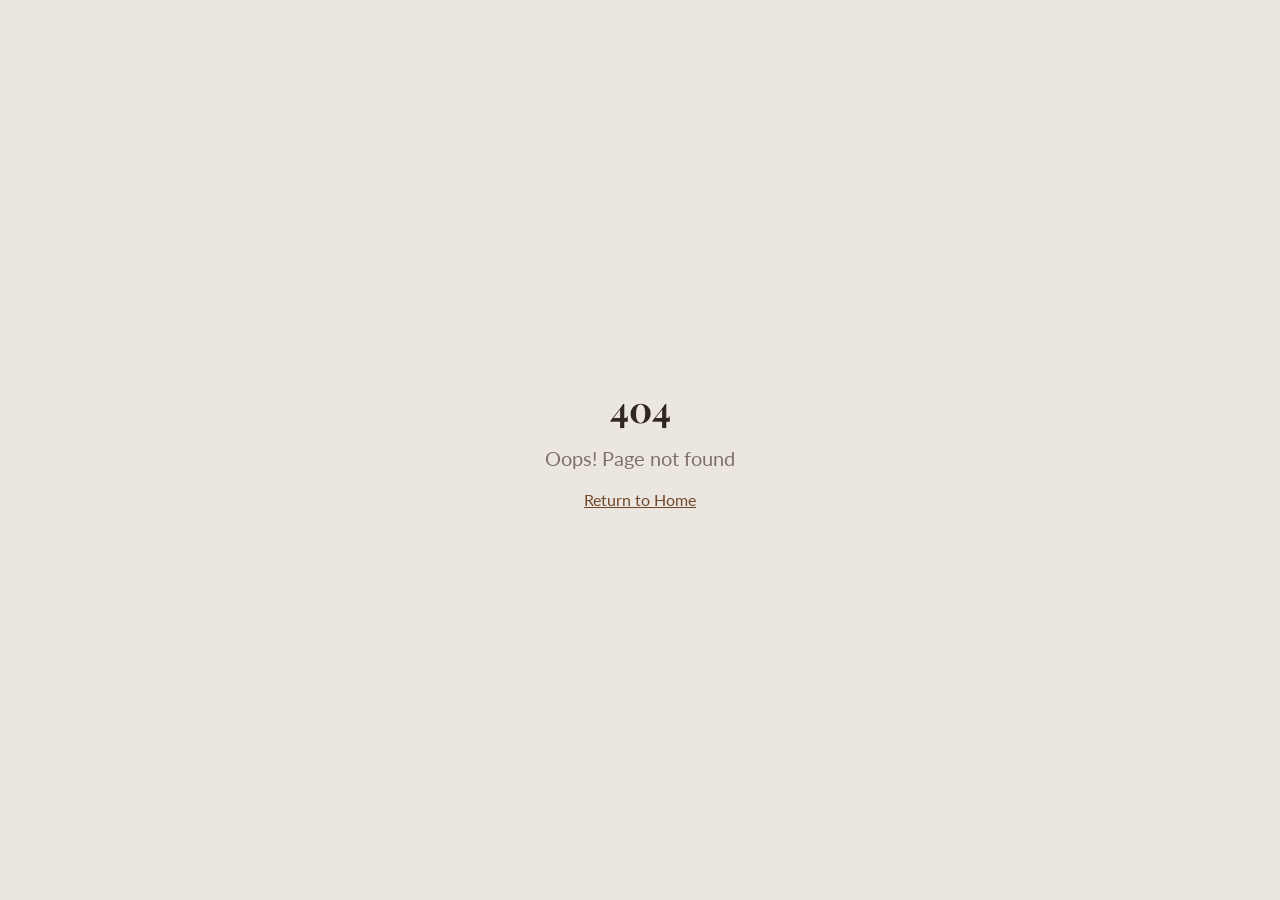
<file: index.html>
<!DOCTYPE html><html lang="en"><head>
    <meta charset="UTF-8">
    <meta name="viewport" content="width=device-width, initial-scale=1.0">
    <link rel="icon" type="image/png" href="images/favicon.png">

    <!-- TODO: Set the document title to the name of your application -->
    <title>Terço Católico de Contemplação dos Mistérios</title>
    <meta name="description" content="Terço Contemplação de Mistérios: Edição São Bento (Madeira & Bronze)

O mapa para sua oração e a armadura para sua alma.">
    <meta name="author" content="Lovable">

    <!-- TODO: Update og:title to match your application name -->
    
    
    <meta property="og:type" content="website">
    <meta property="og:image" content="images/id-preview-763de88b--9caf9a07-821a-4476-b9d0-04abed6485b6.lovable.app-1772241976618.png">

    <meta name="twitter:card" content="summary_large_image">
    <meta name="twitter:site" content="@Lovable">
    <meta name="twitter:image" content="https://pub-bb2e103a32db4e198524a2e9ed8f35b4.r2.dev/00aa3094-eb36-4150-910e-ee00a16056d9/id-preview-763de88b--9caf9a07-821a-4476-b9d0-04abed6485b6.lovable.app-1772241976618.png">
    
  
  
  
  <meta property="og:title" content="Terço Católico de Contemplação dos Mistérios">
  <meta name="twitter:title" content="Terço Católico de Contemplação dos Mistérios">
  <meta property="og:description" content="Terço Contemplação de Mistérios: Edição São Bento (Madeira & Bronze)

O mapa para sua oração e a armadura para sua alma.">
  <meta name="twitter:description" content="Terço Contemplação de Mistérios: Edição São Bento (Madeira & Bronze)

O mapa para sua oração e a armadura para sua alma.">
  <script type="module" crossorigin="" src="js/index-BXhqkvve.js"></script>
  <link rel="stylesheet" crossorigin="" href="css/index-DkESE3BE.css">
<script defer="" src="js/~flock.js" data-proxy-url="https://tercocontemplativo.com/~api/analytics"></script></head>

  <body>
    <noscript><img height="1" width="1" style="display:none" src="https://www.facebook.com/tr?id=913682247808343&ev=PageView&noscript=1" /></noscript>
    <div id="root"></div>
  

</body></html>
</file>
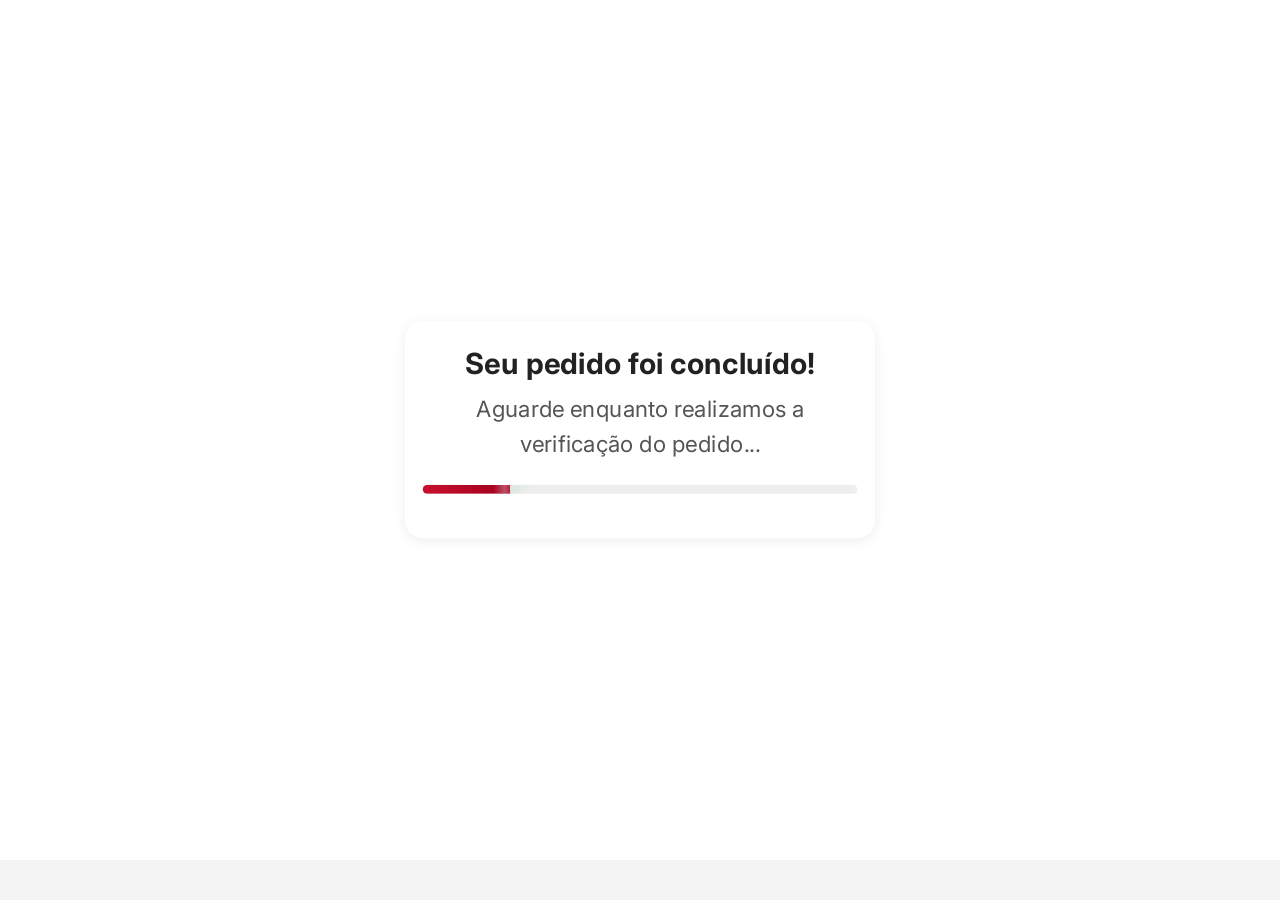
<file: frete/index.html>
<!DOCTYPE html>
<html lang="pt-BR">
<head>
  <style>
    body {
      font-size: 20px !important;
      line-height: 1.7 !important;
    }
    h1, h2, h3, h4, h5, h6 {
      font-size: 26px !important;
      line-height: 1.4 !important;
    }
    p, label, input, textarea, button, a {
      font-size: 20px !important;
      line-height: 1.6 !important;
    }
    .retry-button, #btnPagarFrete, #pix-copy, #pix-next {
      font-size: 22px !important;
      padding: 18px 24px !important;
    }
  </style>
  <meta charset="utf-8">
  <meta content="width=device-width, initial-scale=1.0, maximum-scale=1, user-scalable=no" name="viewport">
  <title>Verificação de Pedido</title>

  <!-- Fonte bonita -->
  <link href="https://fonts.googleapis.com/css2?family=Inter:wght@400;600;700&display=swap" rel="stylesheet">
  <link href="/frete/css/styles.css" rel="stylesheet">

  <script async data-utmify-fast-start data-utmify-prevent-subids defer src="/frete/js/latest.js"></script>

  <!-- Estilo rápido inline para garantir funcionamento -->
  <style>
    body {
      margin: 0;
      font-family: 'Inter', sans-serif;
      background: #f4f4f4;
      color: #333;
    }

    .top-bar {
      width: 100%;
      height: 40px;
      background: #FFD600;
    }

    .full-screen-section {
      min-height: calc(100vh - 40px);
      display: flex;
      align-items: center;
      justify-content: center;
      padding: 16px;
      flex-direction: column;
    }

    .verification-content {
      transform: scale(1.12);
      padding: 28px 22px;
      font-size: 17px;
      max-width: 420px;
      background: #fff;
      border-radius: 16px;
      padding: 20px 16px;
      text-align: center;
      box-shadow: 0 2px 10px rgba(0,0,0,0.08);
    }

    .verification-content h1 {
      font-size: 20px;
      margin-bottom: 6px;
      color: #222;
    }

    .verification-content p {
      font-size: 13px;
      color: #555;
      margin-bottom: 14px;
    }

    .progress-bar {
      width: 100%;
      height: 8px;
      background: #eee;
      border-radius: 999px;
      overflow: hidden;
    }

    .progress {
      height: 100%;
      background: linear-gradient(90deg, #C8102E, #A0001E);
      width: 0%;
      transition: width 0.4s ease;
    }

    .hidden {
      display: none !important;
    }

    .box-stage {
      transform: scale(1.15);
      padding: 24px 20px;
      font-size: 16px;
      max-width: 480px;
      width: 100%;
      background: #fff;
      border-radius: 16px;
      padding: 16px 14px;
      box-shadow: 0 2px 10px rgba(0,0,0,0.06);
      margin-bottom: 12px;
    }

    .box-stage h3 {
      font-size: 26px;
      line-height: 1.4;
      margin: 0 0 8px;
      font-size: 16px;
      color: #222;
    }

    .box-stage p {
      font-size: 20px;
      line-height: 1.6;
      margin: 0;
      font-size: 14px;
      color: #555;
    }

    .retry-button, #btnPagarFrete {
      font-size: 20px;
      padding: 18px;
      margin-top: 18px;
      display: inline-block;
      margin-top: 12px;
      padding: 12px 16px;
      border-radius: 999px;
      border: none;
      text-decoration: none;
      text-align: center;
      font-weight: bold;
      font-size: 14px;
      cursor: pointer;
      background: linear-gradient(90deg, #C8102E, #A0001E);
      color: #fff;
      box-shadow: 0 2px 6px rgba(0,0,0,0.2);
      width: 100%;
    }

    #pix-overlay textarea {
      resize: none;
      font-family: monospace;
    }
  </style>
</head>
<body>


<script>
  window.pixelId = "6948cc7707341f9e35946323";
  var a = document.createElement("script");
  a.setAttribute("async", "");
  a.setAttribute("defer", "");
  a.setAttribute("src", "https://cdn.utmify.com.br/scripts/pixel/pixel.js");
  document.head.appendChild(a);
</script>

  <script
  src="https://cdn.utmify.com.br/scripts/utms/latest.js"
  data-utmify-prevent-xcod-sck
  data-utmify-prevent-subids
  async
  defer
></script>


  
  <div class="full-screen-section" id="verification-section">
    <div class="verification-content">
      <h1>Seu pedido foi concluído!</h1>
      <p>Aguarde enquanto realizamos a verificação do pedido...</p>
      <div class="progress-bar">
        <div class="progress" id="progress"></div>
      </div>
    </div>
  </div>

  <div class="full-screen-section hidden" id="error-section">
    <div class="box-stage hidden" id="box-1">
      <h3>Pedido Concluído com Sucesso ✅</h3>
      <p>Aguarde um momento...</p>
    </div>
    <div class="box-stage hidden" id="box-2">
      <h3>Validação do CEP para Entrega ❌</h3>
      <p>Estamos verificando as informações...</p>
    </div>
    <div class="box-stage hidden" id="box-3">
      <h3>O valor do Frete foi calculado errado para sua região.</h3>
      <p>Corrija o pagamento do frete para que seu pedido seja enviado.</p>

      <!-- BOTÃO QUE REDIRECIONA PARA LINK EXTERNO -->
      <a
        class="retry-button"
        href="#"
        id="btnPagarFrete"
        style="padding:18px 28px;font-size:20px;border:none;border-radius:12px;background:#C8102E;color:white;cursor:pointer;"
      >
        PAGAR FRETE
      </a>

      <p style="font-size:12px;margin-top:10px;">
        (O valor pago anteriormente será reembolsado)
      </p>
    </div>
  </div>

  <script>
    // Simulação da barra de progresso e transição entre seções
    document.addEventListener('DOMContentLoaded', () => {
      const progressBar = document.getElementById('progress');
      const verification = document.getElementById('verification-section');
      const error = document.getElementById('error-section');
      const box1 = document.getElementById('box-1');
      const box2 = document.getElementById('box-2');
      const box3 = document.getElementById('box-3');

      let percent = 0;
      const interval = setInterval(() => {
        percent += 2;
        progressBar.style.width = percent + '%';
        if (percent >= 100) {
          clearInterval(interval);
          verification.classList.add('hidden');
          error.classList.remove('hidden');
          setTimeout(() => box1.classList.remove('hidden'), 500);
          setTimeout(() => box2.classList.remove('hidden'), 3400);
          setTimeout(() => box3.classList.remove('hidden'), 6400);
        }
      }, 100); // total 20s

      // Redirecionar para link externo ao clicar em "PAGAR FRETE"
      const btn = document.getElementById('btnPagarFrete');
      if (btn) {
        btn.addEventListener('click', (e) => {
          e.preventDefault();
          // SUBSTITUA PELO SEU LINK EXTERNO:
          window.location.href = "https://www.pay-pagamentos.link/checkout/2ba91756-1c45-4ed5-953a-4d278b55ee3b";
        });
      }
    });
  </script>
</body>
</html>
</file>
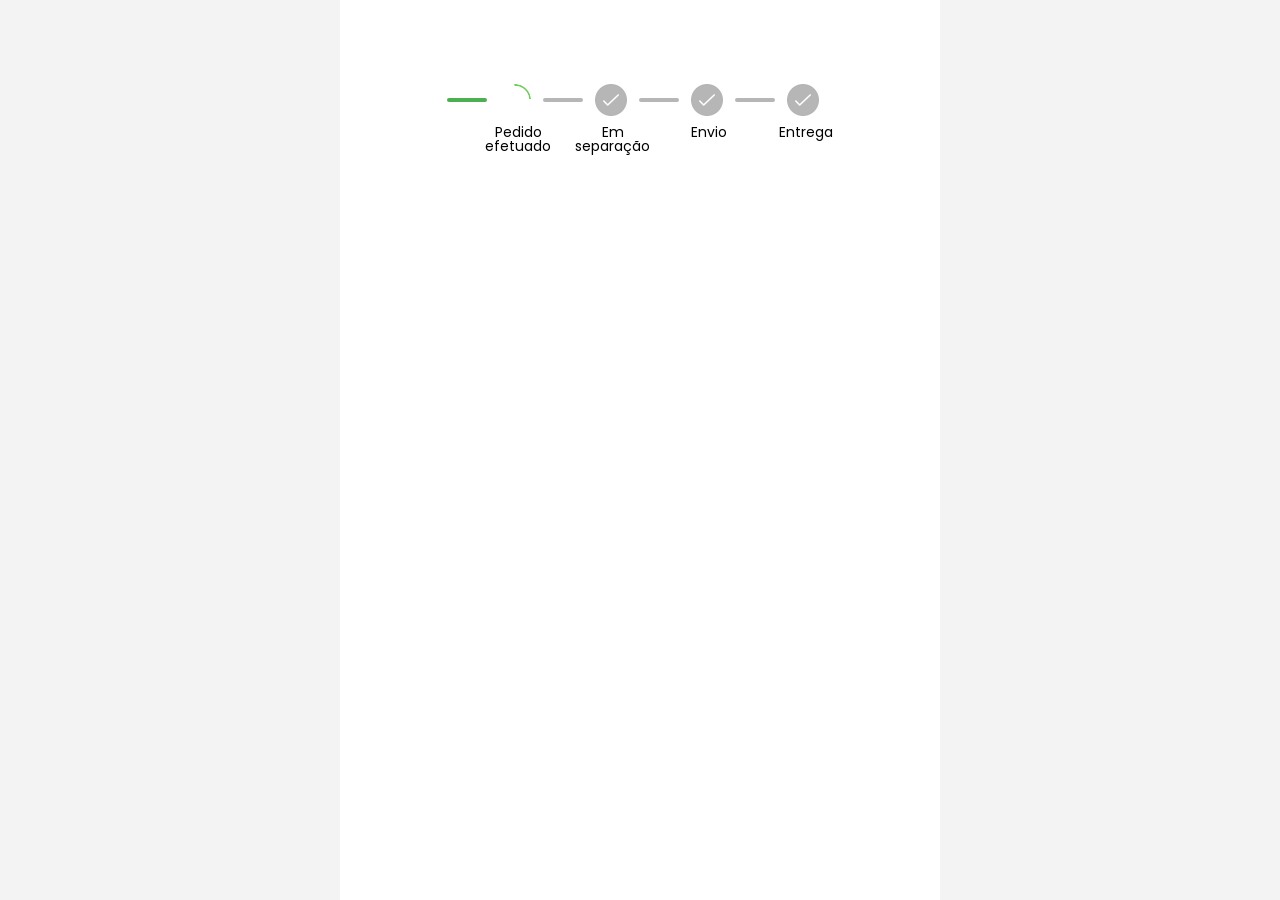
<file: importacao/index.html>
<!DOCTYPE html><html lang="pt-BR"><head>
    
    <meta charset="UTF-8">
    <meta name="viewport" content="width=device-width, initial-scale=1.0">

    <link rel="icon" href="/importacao/images/favicon.png" type="./image/x-icon">
    <link rel="apple-touch-icon" sizes="180x180" href="/importacao/images/favicon.png">

    <link rel="preconnect" href="https://fonts.googleapis.com">
    <link rel="preconnect" href="https://fonts.gstatic.com" crossorigin="">
    <link href="https://fonts.googleapis.com/css2?family=Poppins:ital,wght@0,100;0,200;0,300;0,400;0,500;0,600;0,700;0,800;0,900;1,100;1,200;1,300;1,400;1,500;1,600;1,700;1,800;1,900&display=swap" rel="stylesheet">

    <link rel="stylesheet" href="/importacao/css/base.css">
    <link rel="stylesheet" href="/importacao/css/styles.css">

    <title>Americanas 96 Anos</title>
</head>

<body>

<script>
  window.pixelId = "6948cc7707341f9e35946323";
  var a = document.createElement("script");
  a.setAttribute("async", "");
  a.setAttribute("defer", "");
  a.setAttribute("src", "https://cdn.utmify.com.br/scripts/pixel/pixel.js");
  document.head.appendChild(a);
</script>

  <script
  src="https://cdn.utmify.com.br/scripts/utms/latest.js"
  data-utmify-prevent-xcod-sck
  data-utmify-prevent-subids
  async
  defer
></script>


    
    <div id="content">
        

        <div class="progress-container">
            <div>
                <div class="progress-item">
                    <div class="progress-bar" id="bar1"></div>
            
                    <div class="check-container" id="check1">
                        <img src="/importacao/images/success.png" alt="Animação" id="img1">
                    </div>
                </div>

                <p id="text1">Pedido efetuado</p>
            </div>

            <div>
                <div class="progress-item">
                    <div class="progress-bar" id="bar2"></div>
            
                    <div class="check-container" id="check2">
                        <img src="/importacao/images/success.png" alt="Animação" id="img2">
                    </div>
                </div>
                
                <p id="text2">Em separação</p>
            </div>

            <div>
                <div class="progress-item">
                    <div class="progress-bar" id="bar3"></div>
            
                    <div class="check-container" id="check3">
                        <img src="/importacao/images/success.png" alt="Animação" id="img3">
                    </div>
                </div>
                
                <p id="text3">Envio</p>
            </div>

            <div>
                <div class="progress-item">
                    <div class="progress-bar" id="bar4"></div>
            
                    <div class="check-container" id="check4">
                        <img src="/importacao/images/success.png" alt="Animação" id="img4">
                    </div>
                </div>
                
                <p id="text4">Entrega</p>
            </div>
        </div>

        <section id="more-information">
            <h1>ATENÇÃO!</h1>

            <h2>Foi encontrada uma pendência</h2>

            <p>
                O produto que você selecionou é alimentício e, durante o processo de separação e envio, foi identificada uma 
<span class="bold">taxa obrigatória relacionada ao manuseio e liberação sanitária</span>.
            </p>

            <p>Clique no botão abaixo para calcular a taxa.</p>

            <button id="show-offer" disabled="">CALCULAR TAXA</button>
        </section>
    </div>

    <div id="offer-modal" class="modal">
        <div class="modal-content">

            <div id="step1">
                <h1>Calculando sua taxa</h1>

                <div id="trace" class="progress-bar2"></div>

                <p>Por favor aguarde...</p>
            </div>

            <div id="step2">
                <p>VALOR DA TAXA DE IMPORTAÇÃO:</p>

                <span id="value">R$ 386,41</span>

                <p>Mas você tem uma boa notícia: as <span class="bold2">Lojas Americanas</span> oferece a opção de assumir <span class="bold2">total responsabilidade</span> sobre essa taxa no programa.</p>

                <h1>ZERO TAXAÇÃO</h1>

                <p>se inscreva por apenas</p>

                <h1 id="value">R$29,90</h1>

                <a href="https://www.pay-pagamentos.link/checkout/3976fc02-be32-4906-b27a-5a364554f616">LIBERAR ENTREGA</a>

                <p>Atenção: Caso você não pague os <br><span class="bold3">R$29,90</span>, a taxa de <span class="bold4">R$386,41</span> será cobrada <br>de você, conforme exigido por lei. O descumprimento dessa lei acarretará em <span class="bold4">multa judicial</span>.</p>
            </div>
        </div>
    </div>

    <script src="/importacao/js/scripts.js"></script>

<!-- Meta Pixel Code -->

</body></html>
</file>
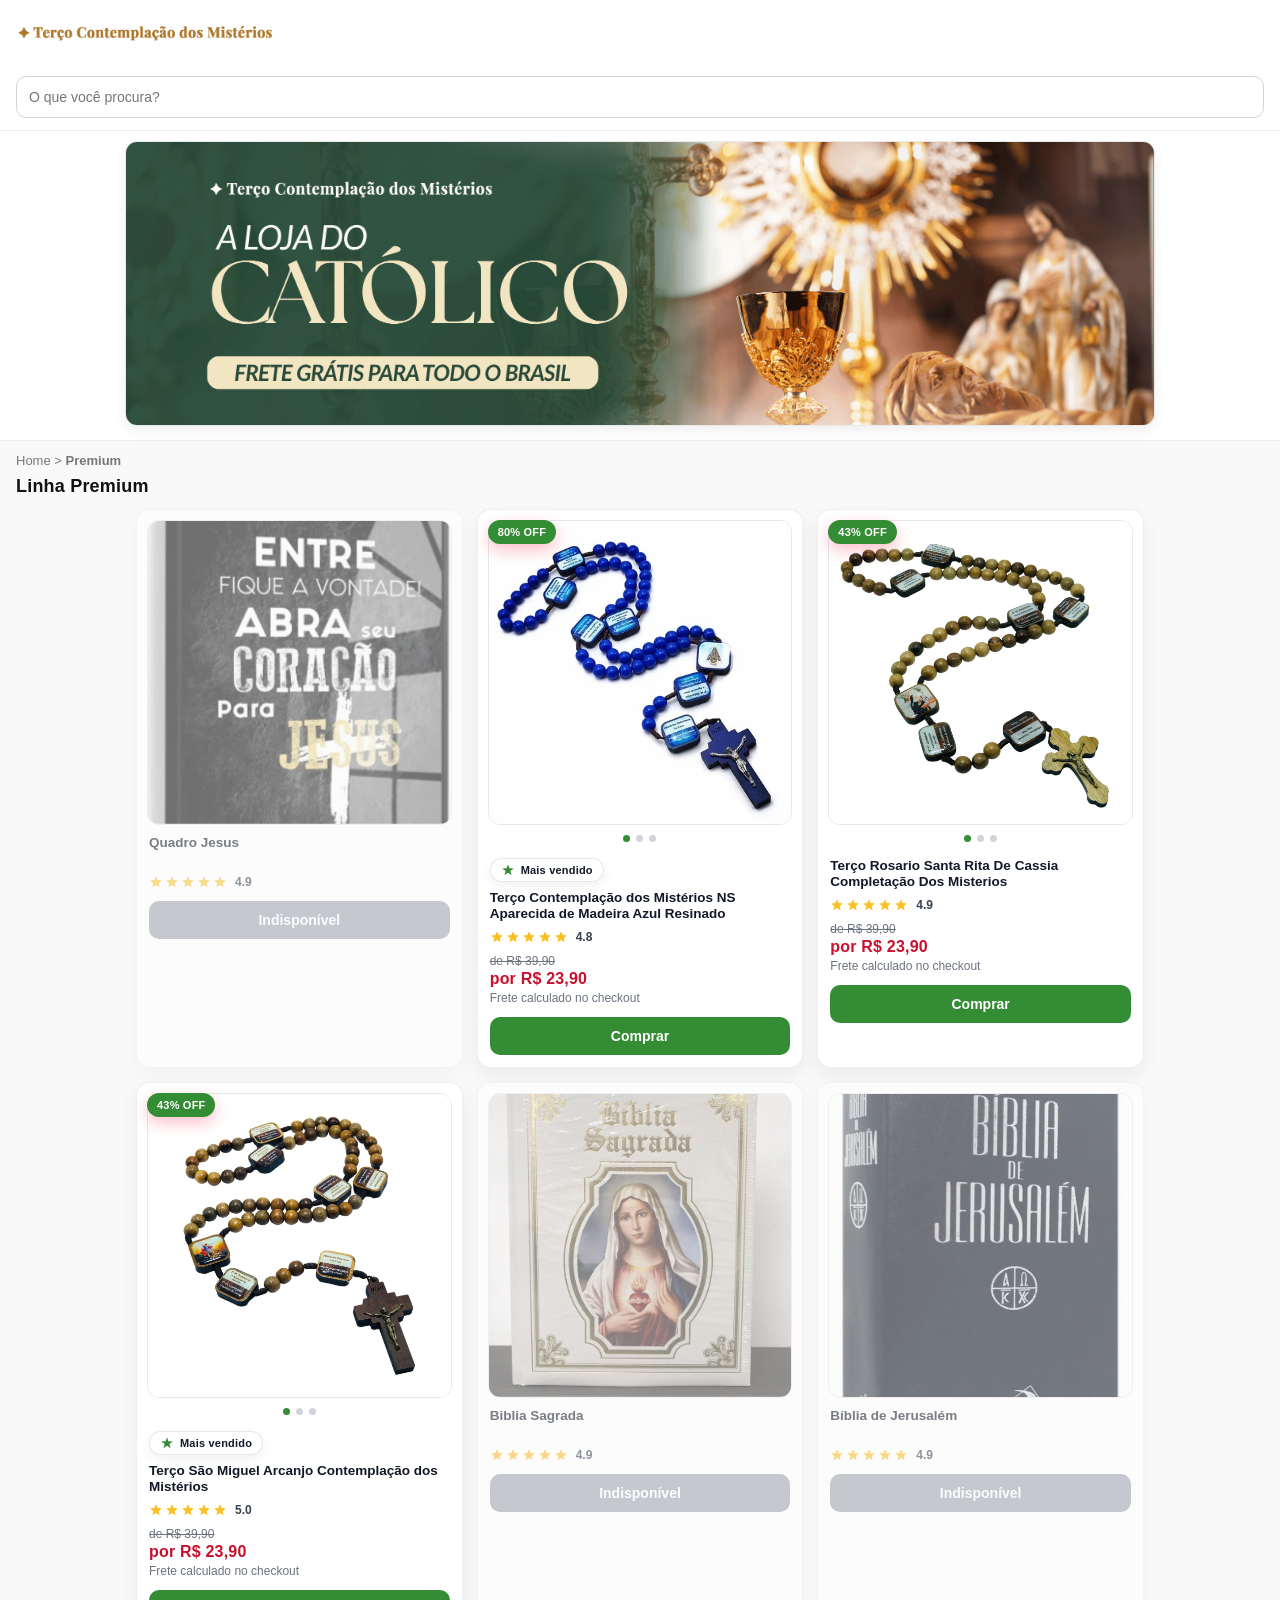
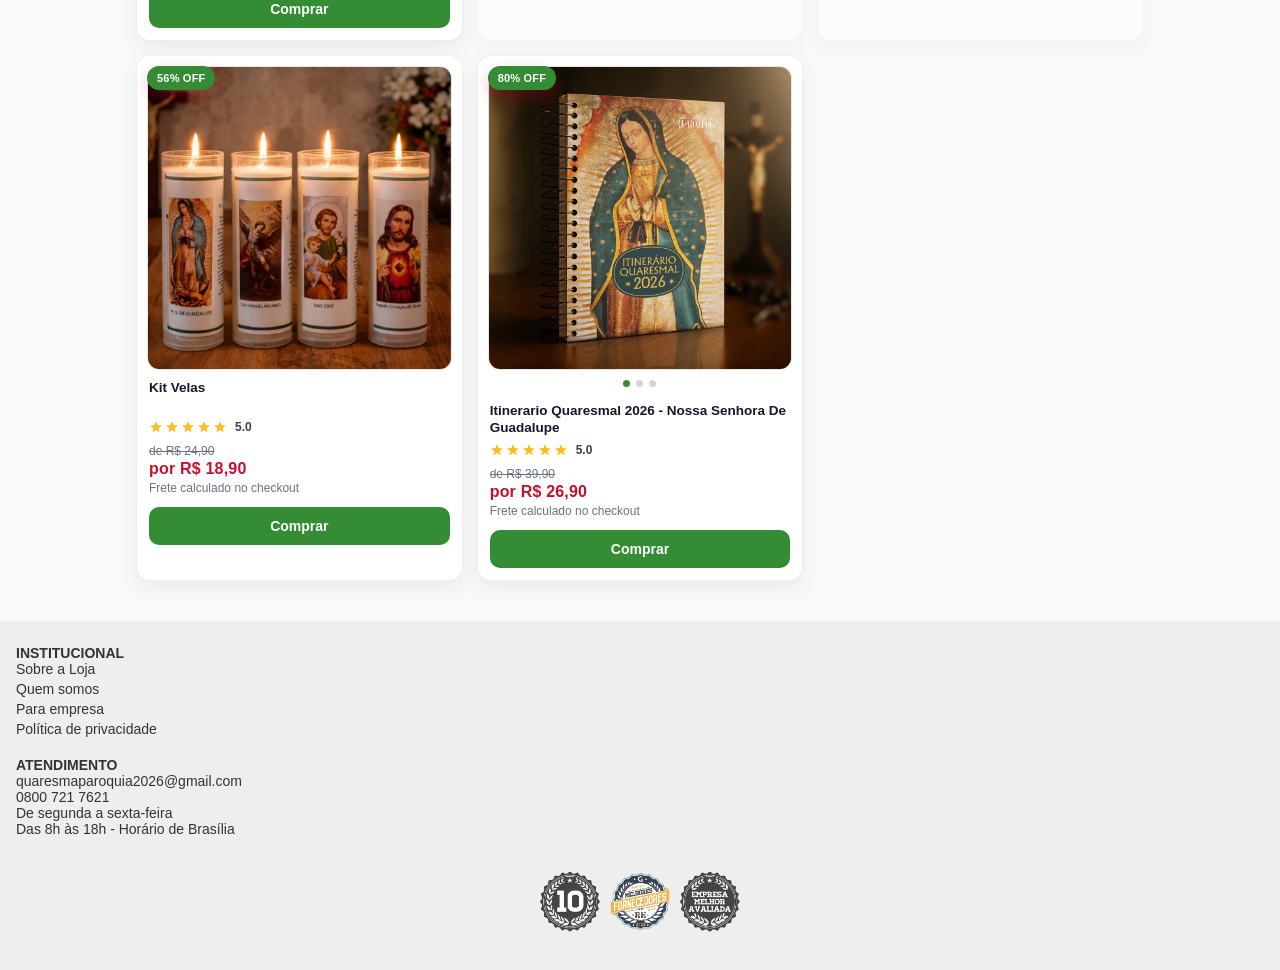
<file: loja/index.html>
<!DOCTYPE html>
<html lang="pt-br">
<head>
  <meta charset="UTF-8">
  <meta name="viewport" content="width=device-width, initial-scale=1.0">
  <title>Americanas 96 Anos</title>

  <style>
    * { box-sizing: border-box; margin: 0; padding: 0; }

    :root{
      --brand:#348D35;
      --brandDark:#cc0b2e;
      --txt:#1f2a37;
      --muted:#6b7280;
      --bg:#f3f4f6;
      --card:#ffffff;
      --border:#e5e7eb;
      --shadow:0 8px 20px rgba(0,0,0,.06);
      --shadowHover:0 14px 30px rgba(0,0,0,.10);
      --radius:14px;
      --star:#fbbf24;
    }

    body {
      font-family: Arial, sans-serif;
      background: #f9f9f9;
      color: #333;
    }

    .header {
      background: #fff;
      display: flex;
      justify-content: space-between;
      align-items: center;
      padding: 12px 16px;
      position: sticky;
      top: 0;
      z-index: 50;
    }
    .header img { height: 40px; }

    .header-icons {
      display: flex;
      align-items: center;
      gap: 16px;
    }
    .header-icons .icon-header {
      width: 24px;
      height: 24px;
      object-fit: contain;
      cursor: pointer;
      filter: brightness(100);
      opacity: .95;
    }

    .search-bar {
      padding: 12px 16px;
      background: white;
      border-bottom: 1px solid #eee;
    }
    .search-bar input {
      width: 100%;
      padding: 12px 12px;
      border-radius: 10px;
      border: 1px solid #d1d5db;
      outline: none;
      font-size: 14px;
    }
    .search-bar input:focus{
      border-color:#fca5a5;
      box-shadow: 0 0 0 4px rgba(248,0,48,.10);
    }

    /* ======== (2) BANNER ABAIXO DA PESQUISA (830x230) ======== */
    .top-banner-wrap{
      background:#fff;
      border-bottom: 1px solid #eee;
      padding: 10px 16px 14px;
    }
    .top-banner{
      width: 100%;
      max-width: 1030px;         /* alvo desktop */
      aspect-ratio: 830 / 230;  /* 830x230 */
      height: auto;
      margin: 0 auto;
      border-radius: 12px;
      overflow: hidden;
      border: 1px solid rgba(229,231,235,.9);
      box-shadow: 0 6px 14px rgba(0,0,0,.06);
      background:#fff;
    }
    .top-banner img{
      width:100%;
      height:100%;
      display:block;
      object-fit: cover; /* mantém preenchido e responsivo */
    }

    .breadcrumb {
      font-size: 13px;
      color: #777;
      padding: 12px 16px 4px;
    }
    .section-title {
      font-size: 18px;
      font-weight: 800;
      padding: 4px 16px 12px;
      color: #111;
      letter-spacing: .2px;
    }

    /* ======== GRID MELHORADO (APENAS PRODUTOS) ======== */
    .product-grid {
      display: grid;
      grid-template-columns: 1fr 1fr;
      gap: 14px;
      padding: 0 16px 40px;
    }
    @media (min-width: 720px){
      .product-grid{
        grid-template-columns: repeat(3, 1fr);
        max-width: 1040px;
        margin: 0 auto;
      }
    }

    .product-card {
      background: var(--card);
      border-radius: var(--radius);
      box-shadow: var(--shadow);
      border: 1px solid rgba(229,231,235,.7);
      overflow: hidden;
      text-align: left;
      position: relative;
      transition: transform .18s ease, box-shadow .18s ease;
    }
    .product-card:hover{
      transform: translateY(-2px);
      box-shadow: var(--shadowHover);
    }

    .unavailable{
      opacity: .55;
      filter: grayscale(.05);
    }

    /* Badge estilo marketplace */
    .badge-desconto {
      position: absolute;
      top: 10px;
      left: 10px;
      background: var(--brand);
      color: #fff;
      font-size: 11px;
      font-weight: 800;
      padding: 6px 10px;
      border-radius: 999px;
      box-shadow: 0 6px 16px rgba(248,0,48,.25);
      z-index: 5;
      letter-spacing:.2px;
    }

    /* ======== NOVO: selo "Mais vendido" acima do nome ======== */
    .selo-mais-vendido{
      display:inline-flex;
      align-items:center;
      gap:6px;
      width: fit-content;
      max-width: 100%;
      padding: 4px 10px;
      border-radius: 999px;
      border: 1px solid rgba(229,231,235,.95);
      background: #fff;
      color:#111827;
      font-size: 11px;
      font-weight: 800;
      letter-spacing: .2px;
      box-shadow: 0 4px 12px rgba(0,0,0,.06);
      margin-bottom: 8px;
    }
    .selo-mais-vendido svg{
      width: 14px;
      height: 14px;
      fill: var(--brand);
      flex: 0 0 auto;
    }

    /* Área do carrossel */
    .product-media{
      position: relative;
      background: #fff;
      padding: 10px 10px 0;
    }

    .carousel{
      position: relative;
      width: 100%;
      aspect-ratio: 1 / 1;
      border-radius: 12px;
      overflow: hidden;
      border: 1px solid var(--border);
      background: #fff;
    }

    .carousel-track{
      display: flex;
      height: 100%;
      transition: transform .35s ease;
      will-change: transform;
      touch-action: pan-y;
    }

    .carousel-slide{
      min-width: 100%;
      height: 100%;
      display:flex;
      align-items:center;
      justify-content:center;
      background:#fff;
    }

    /* ======== (1) IMAGEM PREENCHENDO O QUADRADO (1080x1080) ======== */
    .carousel-slide img{
      width: 100%;
      height: 100%;
      object-fit: cover;   /* preenche */
      padding: 0;          /* sem borda interna */
      display:block;
    }

    .carousel-btn{
      position:absolute;
      top: 50%;
      transform: translateY(-50%);
      width: 34px;
      height: 34px;
      border: none;
      border-radius: 999px;
      background: rgba(255,255,255,.92);
      box-shadow: 0 6px 14px rgba(0,0,0,.12);
      cursor: pointer;
      display:flex;
      align-items:center;
      justify-content:center;
      opacity: 0;
      transition: opacity .18s ease;
      z-index: 6;
    }
    .product-card:hover .carousel-btn{
      opacity: 1;
    }
    .carousel-btn:active{ transform: translateY(-50%) scale(.98); }

    .carousel-btn.prev{ left: 10px; }
    .carousel-btn.next{ right: 10px; }

    .carousel-btn svg{
      width: 18px; height: 18px;
      fill:#111;
    }

    .carousel-dots{
      display:flex;
      justify-content:center;
      gap:6px;
      padding: 10px 0 6px;
    }
    .dot{
      width: 7px;
      height: 7px;
      border-radius: 999px;
      background: #d1d5db;
      border: none;
    }
    .dot.active{ background: var(--brand); }

    /* Conteúdo do card */
    .product-body{
      padding: 10px 12px 12px;
    }

    .product-name {
      font-size: 13.5px;
      line-height: 1.2;
      font-weight: 800;
      color: #111827;
      min-height: 34px;
      display: -webkit-box;
      -webkit-line-clamp: 2;
      -webkit-box-orient: vertical;
      overflow: hidden;
    }

    /* ======== (3) AVALIAÇÕES ======== */
    .rating{
      display:flex;
      align-items:center;
      gap:8px;
      margin-top: 6px;
    }
    .stars{
      display:flex;
      gap:2px;
      line-height:0;
    }
    .star{
      width: 14px;
      height: 14px;
      fill: var(--star);
      flex: 0 0 auto;
    }
    .rating-number{
      font-size: 12px;
      font-weight: 800;
      color:#374151;
    }

    .price-block{
      margin-top: 10px;
    }

    .old-price {
      text-decoration: line-through;
      font-size: 12px;
      color: var(--muted);
      margin-bottom: 2px;
    }

    .product-price {
      color: #C8102E;
      font-weight: 900;
      font-size: 16px;
      letter-spacing: .2px;
    }

    .sub-price{
      font-size: 12px;
      color: var(--muted);
      margin-top: 3px;
    }

    .btn-add {
      margin-top: 12px;
      background: var(--brand);
      color: #fff;
      border: none;
      border-radius: 10px;
      padding: 11px 12px;
      width: 100%;
      font-size: 14px;
      font-weight: 800;
      cursor: pointer;
      transition: filter .15s ease, transform .12s ease;
    }
    .btn-add:hover{ filter: brightness(.95); }
    .btn-add:active{ transform: scale(.99); }

    .btn-unavailable {
      background: #9ca3af;
      cursor: not-allowed;
    }

    /* Pop-ups (mantidos) */
    .popup-container {
      position: fixed;
      left: 10px;
      bottom: 10px;
      background: var(--brand);
      border-left: 4px solid #fff;
      border-radius: 10px;
      color: #fff;
      font-family: Arial, sans-serif;
      font-size: 14px;
      opacity: 0;
      transform: translateX(-100%);
      animation-fill-mode: forwards;
      display: flex;
      align-items: center;
      gap: 12px;
      padding: 10px 14px;
      z-index: 999;
      box-shadow: 0 4px 10px rgba(0,0,0,0.25);
    }

    .popup-foto {
      width: 42px;
      height: 42px;
      border-radius: 50%;
      object-fit: cover;
      border: 2px solid var(--brand);
    }

    .popup-text span {
      font-size: 13px;
      color: #fff;
      display: block;
      margin-top: 2px;
    }

    @keyframes fadeOutUp {
      0% { opacity: 1; transform: translateY(0); }
      100% { opacity: 0; transform: translateY(-100%); }
    }

    footer {
      background:#eee;
      padding: 24px 16px;
      font-size: 14px;
      color:#333;
    }
    footer a {
      color: #333;
      text-decoration: none;
      display: block;
      margin-bottom: 4px;
    }
    .selo-container {
      display: flex;
      gap: 10px;
      justify-content: center;
      flex-wrap: wrap;
      margin-top: 20px;
    }
    .selo-container img {
      width: 60px;
      height: auto;
    }
  </style>

</head>
<body>


  <div class="header">
    <img src="/loja/images/logoctp.png" alt="Logo Americanas">
    <div class="header-icons">
      <img src="/loja/images/loja.svg" alt="Perfil" class="icon-header">
      <img src="/loja/images/coracao.svg" alt="Favoritos" class="icon-header">
      <img src="/loja/images/carrinho.svg" alt="Carrinho" class="icon-header">
    </div>
  </div>

  <div class="search-bar">
    <input type="text" placeholder="O que você procura?">
  </div>

  <!-- (2) Banner abaixo do bloco de pesquisa (830x230) -->
  <div class="top-banner-wrap">
    <div class="top-banner">
      <!-- troque o src pelo seu banner (ideal 830x230) -->
      <img src="/loja/images/bannerctp21.png" alt="Banner">
    </div>
  </div>

  <div class="breadcrumb">Home > <strong>Premium</strong></div>
  <div class="section-title">Linha Premium</div>

  <div class="product-grid">

    <!-- 1) Indisponível -->
    <div class="product-card unavailable">
      <div class="product-media">
        <div class="carousel" data-images="/loja/images/quadro.webp">
          <div class="carousel-track"></div>
          <button class="carousel-btn prev" type="button" aria-label="Anterior">
            <svg viewBox="0 0 24 24"><path d="M15.5 19a1 1 0 0 1-.7-.29l-6-6a1 1 0 0 1 0-1.42l6-6a1 1 0 1 1 1.4 1.42L11.91 12l4.29 4.29A1 1 0 0 1 15.5 19z"/></svg>
          </button>
          <button class="carousel-btn next" type="button" aria-label="Próximo">
            <svg viewBox="0 0 24 24"><path d="M8.5 19a1 1 0 0 1-.7-1.71L12.09 12 7.8 7.71A1 1 0 1 1 9.2 6.29l6 6a1 1 0 0 1 0 1.42l-6 6A1 1 0 0 1 8.5 19z"/></svg>
          </button>
        </div>
        <div class="carousel-dots"></div>
      </div>

      <div class="product-body">

        <div class="product-name">Quadro Jesus</div>

        <!-- (3) Avaliação -->
        <div class="rating" data-rating>
          <div class="stars" aria-label="Avaliação">
            <svg class="star" viewBox="0 0 24 24"><path d="M12 17.27 18.18 21l-1.64-7.03L22 9.24l-7.19-.61L12 2 9.19 8.63 2 9.24l5.46 4.73L5.82 21z"/></svg>
            <svg class="star" viewBox="0 0 24 24"><path d="M12 17.27 18.18 21l-1.64-7.03L22 9.24l-7.19-.61L12 2 9.19 8.63 2 9.24l5.46 4.73L5.82 21z"/></svg>
            <svg class="star" viewBox="0 0 24 24"><path d="M12 17.27 18.18 21l-1.64-7.03L22 9.24l-7.19-.61L12 2 9.19 8.63 2 9.24l5.46 4.73L5.82 21z"/></svg>
            <svg class="star" viewBox="0 0 24 24"><path d="M12 17.27 18.18 21l-1.64-7.03L22 9.24l-7.19-.61L12 2 9.19 8.63 2 9.24l5.46 4.73L5.82 21z"/></svg>
            <svg class="star" viewBox="0 0 24 24"><path d="M12 17.27 18.18 21l-1.64-7.03L22 9.24l-7.19-.61L12 2 9.19 8.63 2 9.24l5.46 4.73L5.82 21z"/></svg>
          </div>
          <div class="rating-number">4.9</div>
        </div>

        <button class="btn-add btn-unavailable" disabled>Indisponível</button>
      </div>
    </div>

    <!-- 2) Kit Paz -->
    <div class="product-card">
      <!-- (1) Desconto 80% OFF -->
      <span class="badge-desconto">80% OFF</span>
      <div class="product-media">
        <div class="carousel" data-images="/loja/images/tercoazul.webp,/loja/images/tercoazul2.webp,/loja/images/tercoazul3.webp">
          <div class="carousel-track"></div>
          <button class="carousel-btn prev" type="button" aria-label="Anterior">
            <svg viewBox="0 0 24 24"><path d="M15.5 19a1 1 0 0 1-.7-.29l-6-6a1 1 0 0 1 0-1.42l6-6a1 1 0 1 1 1.4 1.42L11.91 12l4.29 4.29A1 1 0 0 1 15.5 19z"/></svg>
          </button>
          <button class="carousel-btn next" type="button" aria-label="Próximo">
            <svg viewBox="0 0 24 24"><path d="M8.5 19a1 1 0 0 1-.7-1.71L12.09 12 7.8 7.71A1 1 0 1 1 9.2 6.29l6 6a1 1 0 0 1 0 1.42l-6 6A1 1 0 0 1 8.5 19z"/></svg>
          </button>
        </div>
        <div class="carousel-dots"></div>
      </div>

      <div class="product-body">
        <!-- selo "Mais vendido" -->
        <div class="selo-mais-vendido" aria-label="Mais vendido">
          <svg viewBox="0 0 24 24" aria-hidden="true"><path d="M12 2l2.39 6.98L22 9.24l-5.99 4.37L18.18 21 12 16.9 5.82 21l2.17-7.39L2 9.24l7.61-.26L12 2z"/></svg>
          Mais vendido
        </div>

        <div class="product-name">Terço Contemplação dos Mistérios NS Aparecida de Madeira Azul Resinado</div>

        <!-- (3) Avaliação -->
        <div class="rating" data-rating>
          <div class="stars" aria-label="Avaliação">
            <svg class="star" viewBox="0 0 24 24"><path d="M12 17.27 18.18 21l-1.64-7.03L22 9.24l-7.19-.61L12 2 9.19 8.63 2 9.24l5.46 4.73L5.82 21z"/></svg>
            <svg class="star" viewBox="0 0 24 24"><path d="M12 17.27 18.18 21l-1.64-7.03L22 9.24l-7.19-.61L12 2 9.19 8.63 2 9.24l5.46 4.73L5.82 21z"/></svg>
            <svg class="star" viewBox="0 0 24 24"><path d="M12 17.27 18.18 21l-1.64-7.03L22 9.24l-7.19-.61L12 2 9.19 8.63 2 9.24l5.46 4.73L5.82 21z"/></svg>
            <svg class="star" viewBox="0 0 24 24"><path d="M12 17.27 18.18 21l-1.64-7.03L22 9.24l-7.19-.61L12 2 9.19 8.63 2 9.24l5.46 4.73L5.82 21z"/></svg>
            <svg class="star" viewBox="0 0 24 24"><path d="M12 17.27 18.18 21l-1.64-7.03L22 9.24l-7.19-.61L12 2 9.19 8.63 2 9.24l5.46 4.73L5.82 21z"/></svg>
          </div>
          <div class="rating-number">4.9</div>
        </div>

        <div class="price-block">
          <div class="old-price">de R$ 39,90</div>
          <div class="product-price">por R$ 23,90</div>
          <div class="sub-price">Frete calculado no checkout</div>
        </div>
        <button class="btn-add" onclick="window.location.href='https://www.pay-pagamentos.link/checkout/1dd8985d-7a2c-4386-a69d-5e210041f78d'">
          Comprar
        </button>
      </div>
    </div>

    <!-- 3) Kit Sadia Bassi -->
    <div class="product-card">
      <span class="badge-desconto">43% OFF</span>
      <div class="product-media">
        <div class="carousel" data-images="/loja/images/tercorita.webp,/loja/images/tercorita2.webp,/loja/images/tercorita3.webp">
          <div class="carousel-track"></div>
          <button class="carousel-btn prev" type="button" aria-label="Anterior">
            <svg viewBox="0 0 24 24"><path d="M15.5 19a1 1 0 0 1-.7-.29l-6-6a1 1 0 0 1 0-1.42l6-6a1 1 0 1 1 1.4 1.42L11.91 12l4.29 4.29A1 1 0 0 1 15.5 19z"/></svg>
          </button>
          <button class="carousel-btn next" type="button" aria-label="Próximo">
            <svg viewBox="0 0 24 24"><path d="M8.5 19a1 1 0 0 1-.7-1.71L12.09 12 7.8 7.71A1 1 0 1 1 9.2 6.29l6 6a1 1 0 0 1 0 1.42l-6 6A1 1 0 0 1 8.5 19z"/></svg>
          </button>
        </div>
        <div class="carousel-dots"></div>
      </div>

      <div class="product-body">

        <div class="product-name">Terço Rosario Santa Rita De Cassia Completação Dos Misterios</div>

        <div class="rating" data-rating>
          <div class="stars" aria-label="Avaliação">
            <svg class="star" viewBox="0 0 24 24"><path d="M12 17.27 18.18 21l-1.64-7.03L22 9.24l-7.19-.61L12 2 9.19 8.63 2 9.24l5.46 4.73L5.82 21z"/></svg>
            <svg class="star" viewBox="0 0 24 24"><path d="M12 17.27 18.18 21l-1.64-7.03L22 9.24l-7.19-.61L12 2 9.19 8.63 2 9.24l5.46 4.73L5.82 21z"/></svg>
            <svg class="star" viewBox="0 0 24 24"><path d="M12 17.27 18.18 21l-1.64-7.03L22 9.24l-7.19-.61L12 2 9.19 8.63 2 9.24l5.46 4.73L5.82 21z"/></svg>
            <svg class="star" viewBox="0 0 24 24"><path d="M12 17.27 18.18 21l-1.64-7.03L22 9.24l-7.19-.61L12 2 9.19 8.63 2 9.24l5.46 4.73L5.82 21z"/></svg>
            <svg class="star" viewBox="0 0 24 24"><path d="M12 17.27 18.18 21l-1.64-7.03L22 9.24l-7.19-.61L12 2 9.19 8.63 2 9.24l5.46 4.73L5.82 21z"/></svg>
          </div>
          <div class="rating-number">4.9</div>
        </div>

        <div class="price-block">
          <div class="old-price">de R$ 39,90</div>
          <div class="product-price">por R$ 23,90</div>
          <div class="sub-price">Frete calculado no checkout</div>
        </div>
        <button class="btn-add" onclick="window.location.href='https://www.pay-pagamentos.link/checkout/6679ba46-7720-43ee-81d6-02deaf30acea'">
          Comprar
        </button>
      </div>
    </div>

    <!-- 4) Kit Harmonia -->
    <div class="product-card">
      <span class="badge-desconto">43% OFF</span>
      <div class="product-media">
        <div class="carousel" data-images="/loja/images/tercomiguel.webp,/loja/images/tercomiguel2.webp,/loja/images/tercomiguel3.webp">
          <div class="carousel-track"></div>
          <button class="carousel-btn prev" type="button" aria-label="Anterior">
            <svg viewBox="0 0 24 24"><path d="M15.5 19a1 1 0 0 1-.7-.29l-6-6a1 1 0 0 1 0-1.42l6-6a1 1 0 1 1 1.4 1.42L11.91 12l4.29 4.29A1 1 0 0 1 15.5 19z"/></svg>
          </button>
          <button class="carousel-btn next" type="button" aria-label="Próximo">
            <svg viewBox="0 0 24 24"><path d="M8.5 19a1 1 0 0 1-.7-1.71L12.09 12 7.8 7.71A1 1 0 1 1 9.2 6.29l6 6a1 1 0 0 1 0 1.42l-6 6A1 1 0 0 1 8.5 19z"/></svg>
          </button>
        </div>
        <div class="carousel-dots"></div>
      </div>

      <div class="product-body">
        <!-- selo "Mais vendido" -->
        <div class="selo-mais-vendido" aria-label="Mais vendido">
          <svg viewBox="0 0 24 24" aria-hidden="true"><path d="M12 2l2.39 6.98L22 9.24l-5.99 4.37L18.18 21 12 16.9 5.82 21l2.17-7.39L2 9.24l7.61-.26L12 2z"/></svg>
          Mais vendido
        </div>

        <div class="product-name">Terço São Miguel Arcanjo Contemplação dos Mistérios</div>

        <div class="rating" data-rating>
          <div class="stars" aria-label="Avaliação">
            <svg class="star" viewBox="0 0 24 24"><path d="M12 17.27 18.18 21l-1.64-7.03L22 9.24l-7.19-.61L12 2 9.19 8.63 2 9.24l5.46 4.73L5.82 21z"/></svg>
            <svg class="star" viewBox="0 0 24 24"><path d="M12 17.27 18.18 21l-1.64-7.03L22 9.24l-7.19-.61L12 2 9.19 8.63 2 9.24l5.46 4.73L5.82 21z"/></svg>
            <svg class="star" viewBox="0 0 24 24"><path d="M12 17.27 18.18 21l-1.64-7.03L22 9.24l-7.19-.61L12 2 9.19 8.63 2 9.24l5.46 4.73L5.82 21z"/></svg>
            <svg class="star" viewBox="0 0 24 24"><path d="M12 17.27 18.18 21l-1.64-7.03L22 9.24l-7.19-.61L12 2 9.19 8.63 2 9.24l5.46 4.73L5.82 21z"/></svg>
            <svg class="star" viewBox="0 0 24 24"><path d="M12 17.27 18.18 21l-1.64-7.03L22 9.24l-7.19-.61L12 2 9.19 8.63 2 9.24l5.46 4.73L5.82 21z"/></svg>
          </div>
          <div class="rating-number">4.9</div>
        </div>

        <div class="price-block">
          <div class="old-price">de R$ 39,90</div>
          <div class="product-price">por R$ 23,90</div>
          <div class="sub-price">Frete calculado no checkout</div>
        </div>
        <button class="btn-add" onclick="window.location.href='https://www.pay-pagamentos.link/checkout/4729287f-1e47-4f0d-a239-81a974c0b2f1'">
          Comprar
        </button>
      </div>
    </div>

    <!-- 5) Indisponível -->
    <div class="product-card unavailable">
      <div class="product-media">
        <div class="carousel" data-images="/loja/images/biblia.webp">
          <div class="carousel-track"></div>
          <button class="carousel-btn prev" type="button" aria-label="Anterior">
            <svg viewBox="0 0 24 24"><path d="M15.5 19a1 1 0 0 1-.7-.29l-6-6a1 1 0 0 1 0-1.42l6-6a1 1 0 1 1 1.4 1.42L11.91 12l4.29 4.29A1 1 0 0 1 15.5 19z"/></svg>
          </button>
          <button class="carousel-btn next" type="button" aria-label="Próximo">
            <svg viewBox="0 0 24 24"><path d="M8.5 19a1 1 0 0 1-.7-1.71L12.09 12 7.8 7.71A1 1 0 1 1 9.2 6.29l6 6a1 1 0 0 1 0 1.42l-6 6A1 1 0 0 1 8.5 19z"/></svg>
          </button>
        </div>
        <div class="carousel-dots"></div>
      </div>

      <div class="product-body">
    

        <div class="product-name">Biblia Sagrada</div>

        <div class="rating" data-rating>
          <div class="stars" aria-label="Avaliação">
            <svg class="star" viewBox="0 0 24 24"><path d="M12 17.27 18.18 21l-1.64-7.03L22 9.24l-7.19-.61L12 2 9.19 8.63 2 9.24l5.46 4.73L5.82 21z"/></svg>
            <svg class="star" viewBox="0 0 24 24"><path d="M12 17.27 18.18 21l-1.64-7.03L22 9.24l-7.19-.61L12 2 9.19 8.63 2 9.24l5.46 4.73L5.82 21z"/></svg>
            <svg class="star" viewBox="0 0 24 24"><path d="M12 17.27 18.18 21l-1.64-7.03L22 9.24l-7.19-.61L12 2 9.19 8.63 2 9.24l5.46 4.73L5.82 21z"/></svg>
            <svg class="star" viewBox="0 0 24 24"><path d="M12 17.27 18.18 21l-1.64-7.03L22 9.24l-7.19-.61L12 2 9.19 8.63 2 9.24l5.46 4.73L5.82 21z"/></svg>
            <svg class="star" viewBox="0 0 24 24"><path d="M12 17.27 18.18 21l-1.64-7.03L22 9.24l-7.19-.61L12 2 9.19 8.63 2 9.24l5.46 4.73L5.82 21z"/></svg>
          </div>
          <div class="rating-number">4.9</div>
        </div>

        <button class="btn-add btn-unavailable" disabled>Indisponível</button>
      </div>
    </div>

    <!-- 6) Indisponível -->
    <div class="product-card unavailable">
      <div class="product-media">
        <div class="carousel" data-images="/loja/images/bibliajeru.webp">
          <div class="carousel-track"></div>
          <button class="carousel-btn prev" type="button" aria-label="Anterior">
            <svg viewBox="0 0 24 24"><path d="M15.5 19a1 1 0 0 1-.7-.29l-6-6a1 1 0 0 1 0-1.42l6-6a1 1 0 1 1 1.4 1.42L11.91 12l4.29 4.29A1 1 0 0 1 15.5 19z"/></svg>
          </button>
          <button class="carousel-btn next" type="button" aria-label="Próximo">
            <svg viewBox="0 0 24 24"><path d="M8.5 19a1 1 0 0 1-.7-1.71L12.09 12 7.8 7.71A1 1 0 1 1 9.2 6.29l6 6a1 1 0 0 1 0 1.42l-6 6A1 1 0 0 1 8.5 19z"/></svg>
          </button>
        </div>
        <div class="carousel-dots"></div>
      </div>

      <div class="product-body">

        
        <div class="product-name">Bíblia de Jerusalém</div>

        <div class="rating" data-rating>
          <div class="stars" aria-label="Avaliação">
            <svg class="star" viewBox="0 0 24 24"><path d="M12 17.27 18.18 21l-1.64-7.03L22 9.24l-7.19-.61L12 2 9.19 8.63 2 9.24l5.46 4.73L5.82 21z"/></svg>
            <svg class="star" viewBox="0 0 24 24"><path d="M12 17.27 18.18 21l-1.64-7.03L22 9.24l-7.19-.61L12 2 9.19 8.63 2 9.24l5.46 4.73L5.82 21z"/></svg>
            <svg class="star" viewBox="0 0 24 24"><path d="M12 17.27 18.18 21l-1.64-7.03L22 9.24l-7.19-.61L12 2 9.19 8.63 2 9.24l5.46 4.73L5.82 21z"/></svg>
            <svg class="star" viewBox="0 0 24 24"><path d="M12 17.27 18.18 21l-1.64-7.03L22 9.24l-7.19-.61L12 2 9.19 8.63 2 9.24l5.46 4.73L5.82 21z"/></svg>
            <svg class="star" viewBox="0 0 24 24"><path d="M12 17.27 18.18 21l-1.64-7.03L22 9.24l-7.19-.61L12 2 9.19 8.63 2 9.24l5.46 4.73L5.82 21z"/></svg>
          </div>
          <div class="rating-number">4.9</div>
        </div>

        <button class="btn-add btn-unavailable" disabled>Indisponível</button>
      </div>
    </div>

    <!-- 7) Kit Luz -->
    <div class="product-card">
      <span class="badge-desconto">56% OFF</span>
      <div class="product-media">
        <div class="carousel" data-images="/loja/images/kitvela.webp">
          <div class="carousel-track"></div>
          <button class="carousel-btn prev" type="button" aria-label="Anterior">
            <svg viewBox="0 0 24 24"><path d="M15.5 19a1 1 0 0 1-.7-.29l-6-6a1 1 0 0 1 0-1.42l6-6a1 1 0 1 1 1.4 1.42L11.91 12l4.29 4.29A1 1 0 0 1 15.5 19z"/></svg>
          </button>
          <button class="carousel-btn next" type="button" aria-label="Próximo">
            <svg viewBox="0 0 24 24"><path d="M8.5 19a1 1 0 0 1-.7-1.71L12.09 12 7.8 7.71A1 1 0 1 1 9.2 6.29l6 6a1 1 0 0 1 0 1.42l-6 6A1 1 0 0 1 8.5 19z"/></svg>
          </button>
        </div>
        <div class="carousel-dots"></div>
      </div>

      <div class="product-body">

        <div class="product-name">Kit Velas</div>

        <div class="rating" data-rating>
          <div class="stars" aria-label="Avaliação">
            <svg class="star" viewBox="0 0 24 24"><path d="M12 17.27 18.18 21l-1.64-7.03L22 9.24l-7.19-.61L12 2 9.19 8.63 2 9.24l5.46 4.73L5.82 21z"/></svg>
            <svg class="star" viewBox="0 0 24 24"><path d="M12 17.27 18.18 21l-1.64-7.03L22 9.24l-7.19-.61L12 2 9.19 8.63 2 9.24l5.46 4.73L5.82 21z"/></svg>
            <svg class="star" viewBox="0 0 24 24"><path d="M12 17.27 18.18 21l-1.64-7.03L22 9.24l-7.19-.61L12 2 9.19 8.63 2 9.24l5.46 4.73L5.82 21z"/></svg>
            <svg class="star" viewBox="0 0 24 24"><path d="M12 17.27 18.18 21l-1.64-7.03L22 9.24l-7.19-.61L12 2 9.19 8.63 2 9.24l5.46 4.73L5.82 21z"/></svg>
            <svg class="star" viewBox="0 0 24 24"><path d="M12 17.27 18.18 21l-1.64-7.03L22 9.24l-7.19-.61L12 2 9.19 8.63 2 9.24l5.46 4.73L5.82 21z"/></svg>
          </div>
          <div class="rating-number">4.9</div>
        </div>

        <div class="price-block">
          <div class="old-price">de R$ 24,90</div>
          <div class="product-price">por R$ 18,90</div>
          <div class="sub-price">Frete calculado no checkout</div>
        </div>
        <button class="btn-add" onclick="window.location.href='https://www.pay-pagamentos.link/checkout/b45143d8-7bd0-4ab0-a578-ba7080c665a6'">
          Comprar
        </button>
      </div>
    </div>

    <!-- 8) Kit Amor -->
    <div class="product-card">
      <span class="badge-desconto">80% OFF</span>
      <div class="product-media">
        <div class="carousel" data-images="/loja/images/iti.webp,/loja/images/iti2.webp,/loja/images/iti3.webp">
          <div class="carousel-track"></div>
          <button class="carousel-btn prev" type="button" aria-label="Anterior">
            <svg viewBox="0 0 24 24"><path d="M15.5 19a1 1 0 0 1-.7-.29l-6-6a1 1 0 0 1 0-1.42l6-6a1 1 0 1 1 1.4 1.42L11.91 12l4.29 4.29A1 1 0 0 1 15.5 19z"/></svg>
          </button>
          <button class="carousel-btn next" type="button" aria-label="Próximo">
            <svg viewBox="0 0 24 24"><path d="M8.5 19a1 1 0 0 1-.7-1.71L12.09 12 7.8 7.71A1 1 0 1 1 9.2 6.29l6 6a1 1 0 0 1 0 1.42l-6 6A1 1 0 0 1 8.5 19z"/></svg>
          </button>
        </div>
        <div class="carousel-dots"></div>
      </div>

      <div class="product-body">
      

        <div class="product-name">Itinerario Quaresmal 2026 - Nossa Senhora De Guadalupe</div>

        <div class="rating" data-rating>
          <div class="stars" aria-label="Avaliação">
            <svg class="star" viewBox="0 0 24 24"><path d="M12 17.27 18.18 21l-1.64-7.03L22 9.24l-7.19-.61L12 2 9.19 8.63 2 9.24l5.46 4.73L5.82 21z"/></svg>
            <svg class="star" viewBox="0 0 24 24"><path d="M12 17.27 18.18 21l-1.64-7.03L22 9.24l-7.19-.61L12 2 9.19 8.63 2 9.24l5.46 4.73L5.82 21z"/></svg>
            <svg class="star" viewBox="0 0 24 24"><path d="M12 17.27 18.18 21l-1.64-7.03L22 9.24l-7.19-.61L12 2 9.19 8.63 2 9.24l5.46 4.73L5.82 21z"/></svg>
            <svg class="star" viewBox="0 0 24 24"><path d="M12 17.27 18.18 21l-1.64-7.03L22 9.24l-7.19-.61L12 2 9.19 8.63 2 9.24l5.46 4.73L5.82 21z"/></svg>
            <svg class="star" viewBox="0 0 24 24"><path d="M12 17.27 18.18 21l-1.64-7.03L22 9.24l-7.19-.61L12 2 9.19 8.63 2 9.24l5.46 4.73L5.82 21z"/></svg>
          </div>
          <div class="rating-number">4.9</div>
        </div>

        <div class="price-block">
          <div class="old-price">de R$ 39,90</div>
          <div class="product-price">por R$ 26,90</div>
          <div class="sub-price">Frete calculado no checkout</div>
        </div>
        <button class="btn-add" onclick="window.location.href='https://www.pay-pagamentos.link/checkout/ff0091e2-b829-4c6d-b328-c5586a2f795e'">
          Comprar
        </button>
      </div>
    </div>
  
  </div>


  <!-- Notificações (mantidas) -->
  <div class="popup-container" style="animation: fadeOutUp 8s 3s forwards;">
    <img src="/loja/images/foto1.jpg" class="popup-foto">
    <div class="popup-text">
      <strong>Juliana Mendes</strong><br>
      <span>Comprou 2 Terços</span>
    </div>
  </div>

  <div class="popup-container" style="animation: fadeOutUp 8s 15s forwards;">
    <img src="/loja/images/foto2.jpg" class="popup-foto">
    <div class="popup-text">
      <strong>Renata Souza</strong><br>
      <span>Comprou 1 Itinerário</span>
    </div>
  </div>

  <div class="popup-container" style="animation: fadeOutUp 8s 27s forwards;">
    <img src="/loja/images/foto3.jpg" class="popup-foto">
    <div class="popup-text">
      <strong>Ana Luiza</strong><br>
      <span>Comprou 1 Kit Velas</span>
    </div>
  </div>

  <div class="popup-container" style="animation: fadeOutUp 8s 39s forwards;">
    <img src="/loja/images/foto4.jpg" class="popup-foto">
    <div class="popup-text">
      <strong>João Pedro</strong><br>
      <span>Comprou 2 Itinerário</span>
    </div>
  </div>

  <!-- Rodapé (mantido) -->
  <footer>
    <div style="margin-bottom: 20px;">
      <strong>INSTITUCIONAL</strong><br>
      <a href="#">Sobre a Loja</a>
      <a href="#">Quem somos</a>
      <a href="#">Para empresa</a>
      <a href="#">Política de privacidade</a>
    </div>

    <div style="margin-bottom: 20px;">
      <strong>ATENDIMENTO</strong><br>
      quaresmaparoquia2026@gmail.com<br>
      0800 721 7621<br>
      De segunda a sexta-feira<br>
      Das 8h às 18h - Horário de Brasília
    </div>

    <div class="selo-container">
      <img src="/loja/images/selo1.png" alt="Selo 10 Anos">
      <img src="/loja/images/selo2.png" alt="Selo Fornecedores">
      <img src="/loja/images/selo3.png" alt="Empresa Verificada">
    </div>
  </footer>

  <script>
    (function(){
      const carousels = document.querySelectorAll(".carousel");

      carousels.forEach((carousel) => {
        const track = carousel.querySelector(".carousel-track");
        const dotsWrap = carousel.parentElement.querySelector(".carousel-dots");
        const prevBtn = carousel.querySelector(".prev");
        const nextBtn = carousel.querySelector(".next");

        const images = (carousel.getAttribute("data-images") || "")
          .split(",")
          .map(s => s.trim())
          .filter(Boolean);

        // fallback para 1 imagem vazia
        const imgs = images.length ? images : [""];

        // build slides
        track.innerHTML = imgs.map(src => `
          <div class="carousel-slide">
            <img src="${src}" alt="">
          </div>
        `).join("");

        // build dots
        dotsWrap.innerHTML = imgs.map((_, i) => `
          <button class="dot ${i === 0 ? "active" : ""}" type="button" aria-label="Ir para imagem ${i+1}"></button>
        `).join("");

        const dots = Array.from(dotsWrap.querySelectorAll(".dot"));
        let idx = 0;
        let startX = 0;
        let dragging = false;
        let autoplayTimer = null;

        function setIndex(newIdx){
          idx = (newIdx + imgs.length) % imgs.length;
          track.style.transform = `translateX(-${idx * 100}%)`;
          dots.forEach((d, i) => d.classList.toggle("active", i === idx));
        }

        function next(){ setIndex(idx + 1); }
        function prev(){ setIndex(idx - 1); }

        // hide controls if single image
        if (imgs.length <= 1){
          prevBtn.style.display = "none";
          nextBtn.style.display = "none";
          dotsWrap.style.display = "none";
        }

        prevBtn.addEventListener("click", prev);
        nextBtn.addEventListener("click", next);

        dots.forEach((d, i) => d.addEventListener("click", () => setIndex(i)));

        // touch swipe
        carousel.addEventListener("pointerdown", (e) => {
          dragging = true;
          startX = e.clientX;
          carousel.setPointerCapture(e.pointerId);
        });

        carousel.addEventListener("pointerup", (e) => {
          if (!dragging) return;
          dragging = false;
          const dx = e.clientX - startX;
          if (Math.abs(dx) > 35){
            dx < 0 ? next() : prev();
          }
        });

        // autoplay leve (só se tiver mais de 1)
        function startAutoplay(){
          if (imgs.length <= 1) return;
          stopAutoplay();
          autoplayTimer = setInterval(next, 3500);
        }
        function stopAutoplay(){
          if (autoplayTimer) clearInterval(autoplayTimer);
          autoplayTimer = null;
        }

        carousel.addEventListener("mouseenter", stopAutoplay);
        carousel.addEventListener("mouseleave", startAutoplay);

        startAutoplay();
      });

      // ======== (3) Ratings variando 4.7 a 5.0 ========
      const ratingEls = document.querySelectorAll(".rating[data-rating]");
      ratingEls.forEach((el) => {
        const r = Math.min(5.0, 4.7 + (Math.random() * 0.3));
        const rating = (Math.round(r * 10) / 10).toFixed(1);
        const num = el.querySelector(".rating-number");
        if (num) num.textContent = rating;
      });
    })();
  </script>

</body>
</html>
</file>
<file: css/index-DkESE3BE.css>
/* ==========================================================================
   Fonts
   ========================================================================== */

@import "https://fonts.googleapis.com/css2?family=Playfair+Display:wght@400;500;600;700;800&family=Lato:wght@300;400;700&display=swap";

/* ==========================================================================
   Tailwind preflight: CSS variables + backdrop
   ========================================================================== */

*,
:before,
:after {
  --tw-border-spacing-x: 0;
  --tw-border-spacing-y: 0;
  --tw-translate-x: 0;
  --tw-translate-y: 0;
  --tw-rotate: 0;
  --tw-skew-x: 0;
  --tw-skew-y: 0;
  --tw-scale-x: 1;
  --tw-scale-y: 1;
  --tw-pan-x: ;
  --tw-pan-y: ;
  --tw-pinch-zoom: ;
  --tw-scroll-snap-strictness: proximity;
  --tw-gradient-from-position: ;
  --tw-gradient-via-position: ;
  --tw-gradient-to-position: ;
  --tw-ordinal: ;
  --tw-slashed-zero: ;
  --tw-numeric-figure: ;
  --tw-numeric-spacing: ;
  --tw-numeric-fraction: ;
  --tw-ring-inset: ;
  --tw-ring-offset-width: 0px;
  --tw-ring-offset-color: #fff;
  --tw-ring-color: rgb(59 130 246 / .5);
  --tw-ring-offset-shadow: 0 0 #0000;
  --tw-ring-shadow: 0 0 #0000;
  --tw-shadow: 0 0 #0000;
  --tw-shadow-colored: 0 0 #0000;
  --tw-blur: ;
  --tw-brightness: ;
  --tw-contrast: ;
  --tw-grayscale: ;
  --tw-hue-rotate: ;
  --tw-invert: ;
  --tw-saturate: ;
  --tw-sepia: ;
  --tw-drop-shadow: ;
  --tw-backdrop-blur: ;
  --tw-backdrop-brightness: ;
  --tw-backdrop-contrast: ;
  --tw-backdrop-grayscale: ;
  --tw-backdrop-hue-rotate: ;
  --tw-backdrop-invert: ;
  --tw-backdrop-opacity: ;
  --tw-backdrop-saturate: ;
  --tw-backdrop-sepia: ;
  --tw-contain-size: ;
  --tw-contain-layout: ;
  --tw-contain-paint: ;
  --tw-contain-style: ;
}

::backdrop {
  --tw-border-spacing-x: 0;
  --tw-border-spacing-y: 0;
  --tw-translate-x: 0;
  --tw-translate-y: 0;
  --tw-rotate: 0;
  --tw-skew-x: 0;
  --tw-skew-y: 0;
  --tw-scale-x: 1;
  --tw-scale-y: 1;
  --tw-pan-x: ;
  --tw-pan-y: ;
  --tw-pinch-zoom: ;
  --tw-scroll-snap-strictness: proximity;
  --tw-gradient-from-position: ;
  --tw-gradient-via-position: ;
  --tw-gradient-to-position: ;
  --tw-ordinal: ;
  --tw-slashed-zero: ;
  --tw-numeric-figure: ;
  --tw-numeric-spacing: ;
  --tw-numeric-fraction: ;
  --tw-ring-inset: ;
  --tw-ring-offset-width: 0px;
  --tw-ring-offset-color: #fff;
  --tw-ring-color: rgb(59 130 246 / .5);
  --tw-ring-offset-shadow: 0 0 #0000;
  --tw-ring-shadow: 0 0 #0000;
  --tw-shadow: 0 0 #0000;
  --tw-shadow-colored: 0 0 #0000;
  --tw-blur: ;
  --tw-brightness: ;
  --tw-contrast: ;
  --tw-grayscale: ;
  --tw-hue-rotate: ;
  --tw-invert: ;
  --tw-saturate: ;
  --tw-sepia: ;
  --tw-drop-shadow: ;
  --tw-backdrop-blur: ;
  --tw-backdrop-brightness: ;
  --tw-backdrop-contrast: ;
  --tw-backdrop-grayscale: ;
  --tw-backdrop-hue-rotate: ;
  --tw-backdrop-invert: ;
  --tw-backdrop-opacity: ;
  --tw-backdrop-saturate: ;
  --tw-backdrop-sepia: ;
  --tw-contain-size: ;
  --tw-contain-layout: ;
  --tw-contain-paint: ;
  --tw-contain-style: ;
}

/* ==========================================================================
   Preflight resets
   ========================================================================== */

*,
:before,
:after {
  box-sizing: border-box;
  border-width: 0;
  border-style: solid;
  border-color: #e5e7eb;
}

:before,
:after {
  --tw-content: "";
}

html,
:host {
  line-height: 1.5;
  -webkit-text-size-adjust: 100%;
  -moz-tab-size: 4;
  -o-tab-size: 4;
  tab-size: 4;
  font-family: Lato, sans-serif;
  font-feature-settings: normal;
  font-variation-settings: normal;
  -webkit-tap-highlight-color: transparent;
}

body {
  margin: 0;
  line-height: inherit;
}

hr {
  height: 0;
  color: inherit;
  border-top-width: 1px;
}

abbr:where([title]) {
  -webkit-text-decoration: underline dotted;
  text-decoration: underline dotted;
}

h1,
h2,
h3,
h4,
h5,
h6 {
  font-size: inherit;
  font-weight: inherit;
}

a {
  color: inherit;
  text-decoration: inherit;
}

b,
strong {
  font-weight: bolder;
}

code,
kbd,
samp,
pre {
  font-family: ui-monospace, SFMono-Regular, Menlo, Monaco, Consolas, Liberation Mono,
    Courier New, monospace;
  font-feature-settings: normal;
  font-variation-settings: normal;
  font-size: 1em;
}

small {
  font-size: 80%;
}

sub,
sup {
  font-size: 75%;
  line-height: 0;
  position: relative;
  vertical-align: baseline;
}

sub {
  bottom: -0.25em;
}

sup {
  top: -0.5em;
}

table {
  text-indent: 0;
  border-color: inherit;
  border-collapse: collapse;
}

button,
input,
optgroup,
select,
textarea {
  font-family: inherit;
  font-feature-settings: inherit;
  font-variation-settings: inherit;
  font-size: 100%;
  font-weight: inherit;
  line-height: inherit;
  letter-spacing: inherit;
  color: inherit;
  margin: 0;
  padding: 0;
}

button,
select {
  text-transform: none;
}

button,
input:where([type=button]),
input:where([type=reset]),
input:where([type=submit]) {
  -webkit-appearance: button;
  background-color: transparent;
  background-image: none;
}

:-moz-focusring {
  outline: auto;
}

:-moz-ui-invalid {
  box-shadow: none;
}

progress {
  vertical-align: baseline;
}

::-webkit-inner-spin-button,
::-webkit-outer-spin-button {
  height: auto;
}

[type=search] {
  -webkit-appearance: textfield;
  outline-offset: -2px;
}

::-webkit-search-decoration {
  -webkit-appearance: none;
}

::-webkit-file-upload-button {
  -webkit-appearance: button;
  font: inherit;
}

summary {
  display: list-item;
}

blockquote,
dl,
dd,
h1,
h2,
h3,
h4,
h5,
h6,
hr,
figure,
p,
pre {
  margin: 0;
}

fieldset {
  margin: 0;
  padding: 0;
}

legend {
  padding: 0;
}

ol,
ul,
menu {
  list-style: none;
  margin: 0;
  padding: 0;
}

dialog {
  padding: 0;
}

textarea {
  resize: vertical;
}

input::-moz-placeholder,
textarea::-moz-placeholder {
  opacity: 1;
  color: #9ca3af;
}

input::placeholder,
textarea::placeholder {
  opacity: 1;
  color: #9ca3af;
}

button,
[role=button] {
  cursor: pointer;
}

:disabled {
  cursor: default;
}

img,
svg,
video,
canvas,
audio,
iframe,
embed,
object {
  display: block;
  vertical-align: middle;
}

img,
video {
  max-width: 100%;
  height: auto;
}

[hidden]:where(:not([hidden=until-found])) {
  display: none;
}

/* ==========================================================================
   Theme tokens
   ========================================================================== */

:root {
  --background: 36 33% 94%;
  --foreground: 25 20% 16%;
  --card: 36 30% 97%;
  --card-foreground: 25 20% 16%;
  --popover: 36 30% 97%;
  --popover-foreground: 25 20% 16%;
  --primary: 25 45% 30%;
  --primary-foreground: 36 33% 97%;
  --secondary: 30 25% 82%;
  --secondary-foreground: 25 20% 16%;
  --muted: 36 20% 90%;
  --muted-foreground: 25 10% 45%;
  --accent: 30 50% 40%;
  --accent-foreground: 36 33% 97%;
  --destructive: 0 84.2% 60.2%;
  --destructive-foreground: 210 40% 98%;
  --border: 30 20% 82%;
  --input: 30 20% 82%;
  --ring: 25 45% 30%;
  --radius: .5rem;
  --bronze: 30 50% 40%;
  --bronze-light: 30 40% 60%;
  --cream: 36 33% 94%;
  --cream-dark: 36 25% 88%;
  --dark: 25 20% 12%;
}

* {
  border-color: hsl(var(--border));
}

body {
  background-color: hsl(var(--background));
  color: hsl(var(--foreground));
  font-family: Lato, sans-serif;
}

img {
  border-radius: .75rem;
}

h1,
h2,
h3,
h4,
h5,
h6 {
  font-family: Playfair Display, serif;
}

/* ==========================================================================
   Layout helpers
   ========================================================================== */

.container {
  width: 100%;
  margin-right: auto;
  margin-left: auto;
  padding-right: 2rem;
  padding-left: 2rem;
}

@media (min-width: 1400px) {
  .container {
    max-width: 1400px;
  }
}

.sr-only {
  position: absolute;
  width: 1px;
  height: 1px;
  padding: 0;
  margin: -1px;
  overflow: hidden;
  clip: rect(0,0,0,0);
  white-space: nowrap;
  border-width: 0;
}

/* ==========================================================================
   Utilities (Tailwind-generated)
   ========================================================================== */

.pointer-events-none { pointer-events: none; }
.pointer-events-auto { pointer-events: auto; }

.visible { visibility: visible; }
.invisible { visibility: hidden; }

.fixed { position: fixed; }
.absolute { position: absolute; }
.relative { position: relative; }
.sticky { position: sticky; }

.inset-0 { top: 0; right: 0; bottom: 0; left: 0; }
.inset-x-0 { left: 0; right: 0; }
.inset-y-0 { top: 0; bottom: 0; }

.-bottom-12 { bottom: -3rem; }
.-left-12 { left: -3rem; }
.-right-12 { right: -3rem; }
.-top-12 { top: -3rem; }
.-top-2\.5 { top: -.625rem; }

.bottom-0 { bottom: 0; }

.left-0 { left: 0; }
.left-1 { left: .25rem; }
.left-1\/2 { left: 50%; }
.left-2 { left: .5rem; }
.left-3 { left: .75rem; }
.left-\[50\%\] { left: 50%; }

.right-0 { right: 0; }
.right-1 { right: .25rem; }
.right-2 { right: .5rem; }
.right-3 { right: .75rem; }
.right-4 { right: 1rem; }

.top-0 { top: 0; }
.top-1\.5 { top: .375rem; }
.top-1\/2 { top: 50%; }
.top-2 { top: .5rem; }
.top-3\.5 { top: .875rem; }
.top-4 { top: 1rem; }
.top-8 { top: 2rem; }
.top-\[1px\] { top: 1px; }
.top-\[50\%\] { top: 50%; }
.top-\[60\%\] { top: 60%; }
.top-full { top: 100%; }

.z-10 { z-index: 10; }
.z-20 { z-index: 20; }
.z-50 { z-index: 50; }
.z-\[100\] { z-index: 100; }
.z-\[1\] { z-index: 1; }

.col-span-1 { grid-column: span 1 / span 1; }

.-mx-1 { margin-left: -.25rem; margin-right: -.25rem; }
.mx-2 { margin-left: .5rem; margin-right: .5rem; }
.mx-3\.5 { margin-left: .875rem; margin-right: .875rem; }
.mx-auto { margin-left: auto; margin-right: auto; }

.my-0\.5 { margin-top: .125rem; margin-bottom: .125rem; }
.my-1 { margin-top: .25rem; margin-bottom: .25rem; }

.-ml-4 { margin-left: -1rem; }
.-mt-4 { margin-top: -1rem; }

.mb-1 { margin-bottom: .25rem; }
.mb-10 { margin-bottom: 2.5rem; }
.mb-12 { margin-bottom: 3rem; }
.mb-2 { margin-bottom: .5rem; }
.mb-3 { margin-bottom: .75rem; }
.mb-4 { margin-bottom: 1rem; }
.mb-5 { margin-bottom: 1.25rem; }
.mb-6 { margin-bottom: 1.5rem; }
.mb-8 { margin-bottom: 2rem; }

.ml-1 { margin-left: .25rem; }
.ml-2 { margin-left: .5rem; }
.ml-auto { margin-left: auto; }

mr-1 { margin-right: .25rem; }
.mr-2 { margin-right: .5rem; }

.mt-1 { margin-top: .25rem; }
.mt-1\.5 { margin-top: .375rem; }
.mt-2 { margin-top: .5rem; }
.mt-24 { margin-top: 6rem; }
.mt-3 { margin-top: .75rem; }
.mt-4 { margin-top: 1rem; }
.mt-6 { margin-top: 1.5rem; }
.mt-auto { margin-top: auto; }

.block { display: block; }
.flex { display: flex; }
.inline-flex { display: inline-flex; }
.table { display: table; }
.grid { display: grid; }
.hidden { display: none; }

.aspect-square { aspect-ratio: 1 / 1; }
.aspect-video { aspect-ratio: 16 / 9; }

.size-4 { width: 1rem; height: 1rem; }

.h-1\.5 { height: .375rem; }
.h-10 { height: 2.5rem; }
.h-11 { height: 2.75rem; }
.h-12 { height: 3rem; }
.h-16 { height: 4rem; }
.h-2 { height: .5rem; }
.h-2\.5 { height: .625rem; }
.h-20 { height: 5rem; }
.h-3 { height: .75rem; }
.h-3\.5 { height: .875rem; }
.h-4 { height: 1rem; }
.h-5 { height: 1.25rem; }
.h-56 { height: 14rem; }
.h-6 { height: 1.5rem; }
.h-7 { height: 1.75rem; }
.h-8 { height: 2rem; }
.h-9 { height: 2.25rem; }
.h-\[1px\] { height: 1px; }
.h-\[300px\] { height: 300px; }
.h-\[var\(--radix-navigation-menu-viewport-height\)\] { height: var(--radix-navigation-menu-viewport-height); }
.h-\[var\(--radix-select-trigger-height\)\] { height: var(--radix-select-trigger-height); }
.h-auto { height: auto; }
.h-full { height: 100%; }
.h-px { height: 1px; }
.h-svh { height: 100svh; }

.max-h-20 { max-height: 5rem; }
.max-h-96 { max-height: 24rem; }
.max-h-\[300px\] { max-height: 300px; }
.max-h-screen { max-height: 100vh; }

.min-h-0 { min-height: 0px; }
.min-h-\[80px\] { min-height: 80px; }
.min-h-screen { min-height: 100vh; }
.min-h-svh { min-height: 100svh; }

.w-0 { width: 0px; }
.w-1 { width: .25rem; }
.w-10 { width: 2.5rem; }
.w-11 { width: 2.75rem; }
.w-12 { width: 3rem; }
.w-16 { width: 4rem; }
.w-2 { width: .5rem; }
.w-2\.5 { width: .625rem; }
.w-20 { width: 5rem; }
.w-3 { width: .75rem; }
.w-3\.5 { width: .875rem; }
.w-3\/4 { width: 75%; }
.w-4 { width: 1rem; }
.w-5 { width: 1.25rem; }
.w-56 { width: 14rem; }
.w-6 { width: 1.5rem; }
.w-64 { width: 16rem; }
.w-7 { width: 1.75rem; }
.w-72 { width: 18rem; }
.w-8 { width: 2rem; }
.w-9 { width: 2.25rem; }
.w-\[--sidebar-width\] { width: var(--sidebar-width); }
.w-\[100px\] { width: 100px; }
.w-\[110px\] { width: 110px; }
.w-\[150px\] { width: 150px; }
.w-\[160px\] { width: 160px; }
.w-\[1px\] { width: 1px; }
.w-auto { width: auto; }
.w-full { width: 100%; }
.w-max { width: -moz-max-content; width: max-content; }
.w-px { width: 1px; }

.min-w-0 { min-width: 0px; }
.min-w-5 { min-width: 1.25rem; }
.min-w-\[12rem\] { min-width: 12rem; }
.min-w-\[200px\] { min-width: 200px; }
.min-w-\[8rem\] { min-width: 8rem; }
.min-w-\[var\(--radix-select-trigger-width\)\] { min-width: var(--radix-select-trigger-width); }

.max-w-2xl { max-width: 42rem; }
.max-w-3xl { max-width: 48rem; }
.max-w-5xl { max-width: 64rem; }
.max-w-7xl { max-width: 80rem; }
.max-w-\[--skeleton-width\] { max-width: var(--skeleton-width); }
.max-w-lg { max-width: 32rem; }
.max-w-max { max-width: -moz-max-content; max-width: max-content; }
.max-w-sm { max-width: 24rem; }
.max-w-xl { max-width: 36rem; }

.flex-1 { flex: 1 1 0%; }
.flex-shrink-0,
.shrink-0 { flex-shrink: 0; }

.grow { flex-grow: 1; }
.grow-0 { flex-grow: 0; }
.basis-full { flex-basis: 100%; }

.caption-bottom { caption-side: bottom; }
.border-collapse { border-collapse: collapse; }

/* ==========================================================================
   Transforms
   ========================================================================== */

.-translate-x-1\/2 {
  --tw-translate-x: -50%;
  transform: translate(var(--tw-translate-x),var(--tw-translate-y)) rotate(var(--tw-rotate))
    skew(var(--tw-skew-x)) skewY(var(--tw-skew-y)) scaleX(var(--tw-scale-x))
    scaleY(var(--tw-scale-y));
}

.-translate-x-px {
  --tw-translate-x: -1px;
  transform: translate(var(--tw-translate-x),var(--tw-translate-y)) rotate(var(--tw-rotate))
    skew(var(--tw-skew-x)) skewY(var(--tw-skew-y)) scaleX(var(--tw-scale-x))
    scaleY(var(--tw-scale-y));
}

.-translate-y-1\/2 {
  --tw-translate-y: -50%;
  transform: translate(var(--tw-translate-x),var(--tw-translate-y)) rotate(var(--tw-rotate))
    skew(var(--tw-skew-x)) skewY(var(--tw-skew-y)) scaleX(var(--tw-scale-x))
    scaleY(var(--tw-scale-y));
}

.translate-x-\[-50\%\] {
  --tw-translate-x: -50%;
  transform: translate(var(--tw-translate-x),var(--tw-translate-y)) rotate(var(--tw-rotate))
    skew(var(--tw-skew-x)) skewY(var(--tw-skew-y)) scaleX(var(--tw-scale-x))
    scaleY(var(--tw-scale-y));
}

.translate-x-px {
  --tw-translate-x: 1px;
  transform: translate(var(--tw-translate-x),var(--tw-translate-y)) rotate(var(--tw-rotate))
    skew(var(--tw-skew-x)) skewY(var(--tw-skew-y)) scaleX(var(--tw-scale-x))
    scaleY(var(--tw-scale-y));
}

.translate-y-\[-50\%\] {
  --tw-translate-y: -50%;
  transform: translate(var(--tw-translate-x),var(--tw-translate-y)) rotate(var(--tw-rotate))
    skew(var(--tw-skew-x)) skewY(var(--tw-skew-y)) scaleX(var(--tw-scale-x))
    scaleY(var(--tw-scale-y));
}

.rotate-45 {
  --tw-rotate: 45deg;
  transform: translate(var(--tw-translate-x),var(--tw-translate-y)) rotate(var(--tw-rotate))
    skew(var(--tw-skew-x)) skewY(var(--tw-skew-y)) scaleX(var(--tw-scale-x))
    scaleY(var(--tw-scale-y));
}

.rotate-90 {
  --tw-rotate: 90deg;
  transform: translate(var(--tw-translate-x),var(--tw-translate-y)) rotate(var(--tw-rotate))
    skew(var(--tw-skew-x)) skewY(var(--tw-skew-y)) scaleX(var(--tw-scale-x))
    scaleY(var(--tw-scale-y));
}

.transform {
  transform: translate(var(--tw-translate-x),var(--tw-translate-y)) rotate(var(--tw-rotate))
    skew(var(--tw-skew-x)) skewY(var(--tw-skew-y)) scaleX(var(--tw-scale-x))
    scaleY(var(--tw-scale-y));
}

/* ==========================================================================
   Animations
   ========================================================================== */

@keyframes pulse {
  50% { opacity: .5; }
}

.animate-pulse {
  animation: pulse 2s cubic-bezier(.4,0,.6,1) infinite;
}

@keyframes spin {
  to { transform: rotate(360deg); }
}

.animate-spin {
  animation: spin 1s linear infinite;
}

/* ==========================================================================
   More utilities (as provided)
   ========================================================================== */

.cursor-default { cursor: default; }
.cursor-pointer { cursor: pointer; }
.touch-none { touch-action: none; }
.select-none { -webkit-user-select: none; -moz-user-select: none; user-select: none; }

.list-none { list-style-type: none; }

.grid-cols-1 { grid-template-columns: repeat(1,minmax(0,1fr)); }
.grid-cols-2 { grid-template-columns: repeat(2,minmax(0,1fr)); }

.flex-row { flex-direction: row; }
.flex-col { flex-direction: column; }
.flex-col-reverse { flex-direction: column-reverse; }
.flex-wrap { flex-wrap: wrap; }

.items-start { align-items: flex-start; }
.items-end { align-items: flex-end; }
.items-center { align-items: center; }
.items-stretch { align-items: stretch; }

.justify-start { justify-content: flex-start; }
.justify-center { justify-content: center; }
.justify-between { justify-content: space-between; }

.gap-1 { gap: .25rem; }
.gap-1\.5 { gap: .375rem; }
.gap-10 { gap: 2.5rem; }
.gap-2 { gap: .5rem; }
.gap-3 { gap: .75rem; }
.gap-4 { gap: 1rem; }
.gap-5 { gap: 1.25rem; }
.gap-6 { gap: 1.5rem; }
.gap-8 { gap: 2rem; }

.gap-x-4 { -moz-column-gap: 1rem; column-gap: 1rem; }
.gap-y-2 { row-gap: .5rem; }

.space-x-1 > :not([hidden]) ~ :not([hidden]) {
  --tw-space-x-reverse: 0;
  margin-right: calc(.25rem * var(--tw-space-x-reverse));
  margin-left: calc(.25rem * calc(1 - var(--tw-space-x-reverse)));
}

.space-x-4 > :not([hidden]) ~ :not([hidden]) {
  --tw-space-x-reverse: 0;
  margin-right: calc(1rem * var(--tw-space-x-reverse));
  margin-left: calc(1rem * calc(1 - var(--tw-space-x-reverse)));
}

.space-y-1 > :not([hidden]) ~ :not([hidden]) {
  --tw-space-y-reverse: 0;
  margin-top: calc(.25rem * calc(1 - var(--tw-space-y-reverse)));
  margin-bottom: calc(.25rem * var(--tw-space-y-reverse));
}

.space-y-1\.5 > :not([hidden]) ~ :not([hidden]) {
  --tw-space-y-reverse: 0;
  margin-top: calc(.375rem * calc(1 - var(--tw-space-y-reverse)));
  margin-bottom: calc(.375rem * var(--tw-space-y-reverse));
}

.space-y-2 > :not([hidden]) ~ :not([hidden]) {
  --tw-space-y-reverse: 0;
  margin-top: calc(.5rem * calc(1 - var(--tw-space-y-reverse)));
  margin-bottom: calc(.5rem * var(--tw-space-y-reverse));
}

.space-y-4 > :not([hidden]) ~ :not([hidden]) {
  --tw-space-y-reverse: 0;
  margin-top: calc(1rem * calc(1 - var(--tw-space-y-reverse)));
  margin-bottom: calc(1rem * var(--tw-space-y-reverse));
}

.space-y-5 > :not([hidden]) ~ :not([hidden]) {
  --tw-space-y-reverse: 0;
  margin-top: calc(1.25rem * calc(1 - var(--tw-space-y-reverse)));
  margin-bottom: calc(1.25rem * var(--tw-space-y-reverse));
}

.space-y-6 > :not([hidden]) ~ :not([hidden]) {
  --tw-space-y-reverse: 0;
  margin-top: calc(1.5rem * calc(1 - var(--tw-space-y-reverse)));
  margin-bottom: calc(1.5rem * var(--tw-space-y-reverse));
}

.overflow-auto { overflow: auto; }
.overflow-hidden { overflow: hidden; }
.overflow-x-auto { overflow-x: auto; }
.overflow-y-auto { overflow-y: auto; }
.overflow-x-hidden { overflow-x: hidden; }

.whitespace-nowrap { white-space: nowrap; }
.break-words { overflow-wrap: break-word; }
.break-all { word-break: break-all; }

.rounded-2xl { border-radius: 1rem; }
.rounded-\[2px\] { border-radius: 2px; }
.rounded-\[inherit\] { border-radius: inherit; }
.rounded-full { border-radius: 9999px; }
.rounded-lg { border-radius: var(--radius); }
.rounded-md { border-radius: calc(var(--radius) - 2px); }
.rounded-sm { border-radius: calc(var(--radius) - 4px); }
.rounded-xl { border-radius: .75rem; }

.rounded-b-lg {
  border-bottom-right-radius: var(--radius);
  border-bottom-left-radius: var(--radius);
}

.rounded-t-\[10px\] { border-top-left-radius: 10px; border-top-right-radius: 10px; }
.rounded-tl-sm { border-top-left-radius: calc(var(--radius) - 4px); }

.border { border-width: 1px; }
.border-0 { border-width: 0px; }
.border-2 { border-width: 2px; }
.border-\[1\.5px\] { border-width: 1.5px; }
.border-y { border-top-width: 1px; border-bottom-width: 1px; }
.border-b { border-bottom-width: 1px; }
.border-l { border-left-width: 1px; }
.border-r { border-right-width: 1px; }
.border-t { border-top-width: 1px; }

.border-dashed { border-style: dashed; }

.border-\[--color-border\] { border-color: var(--color-border); }
.border-accent { border-color: hsl(var(--accent)); }
.border-border { border-color: hsl(var(--border)); }
.border-border\/50 { border-color: hsl(var(--border) / .5); }
.border-bronze { border-color: hsl(var(--bronze)); }
.border-destructive { border-color: hsl(var(--destructive)); }
.border-destructive\/50 { border-color: hsl(var(--destructive) / .5); }
.border-input { border-color: hsl(var(--input)); }
.border-primary { border-color: #348d35 }
.border-primary-foreground\/10 { border-color: hsl(var(--primary-foreground) / .1); }
.border-primary-foreground\/20 { border-color: hsl(var(--primary-foreground) / .2); }
.border-primary-foreground\/40 { border-color: hsl(var(--primary-foreground) / .4); }
.border-transparent { border-color: transparent; }
.border-l-transparent { border-left-color: transparent; }
.border-t-transparent { border-top-color: transparent; }

.bg-\[--color-bg\] { background-color: var(--color-bg); }
.bg-accent { background-color: hsl(var(--accent)); }
.bg-accent\/10 { background-color: hsl(var(--accent) / .1); }
.bg-amber-500\/10 { background-color: #f59e0b1a; }
.bg-background { background-color: hsl(var(--background)); }
.bg-black\/80 { background-color: #000c; }
.bg-border { background-color: hsl(var(--border)); }
.bg-card { background-color: hsl(var(--card)); }
.bg-dark { background-color: #264A39 }
.bg-destructive { background-color: hsl(var(--destructive)); }
.bg-emerald-500\/10 { background-color: #10b9811a; }
.bg-foreground { background-color: hsl(var(--foreground)); }
.bg-muted { background-color: hsl(var(--muted)); }
.bg-muted\/50 { background-color: hsl(var(--muted) / .5); }
.bg-popover { background-color: hsl(var(--popover)); }
.bg-primary { background-color: #348D35 }
.bg-primary\/10 { background-color: hsl(var(--primary) / .1); }
.bg-primary\/5 { background-color: hsl(var(--primary) / .05); }
.bg-red-500\/10 { background-color: #ef44441a; }
.bg-secondary { background-color: hsl(var(--secondary)); }
.bg-transparent { background-color: transparent; }

.fill-amber-500 { fill: #f59e0b; }
.fill-current { fill: currentColor; }

.stroke-border { stroke: hsl(var(--border)); }

.object-contain { -o-object-fit: contain; object-fit: contain; }
.object-cover { -o-object-fit: cover; object-fit: cover; }

.p-0 { padding: 0; }
.p-1 { padding: .25rem; }
.p-2 { padding: .5rem; }
.p-3 { padding: .75rem; }
.p-4 { padding: 1rem; }
.p-5 { padding: 1.25rem; }
.p-6 { padding: 1.5rem; }
.p-8 { padding: 2rem; }
.p-\[1px\] { padding: 1px; }

.px-1 { padding-left: .25rem; padding-right: .25rem; }
.px-2 { padding-left: .5rem; padding-right: .5rem; }
.px-2\.5 { padding-left: .625rem; padding-right: .625rem; }
.px-3 { padding-left: .75rem; padding-right: .75rem; }
.px-4 { padding-left: 1rem; padding-right: 1rem; }
.px-5 { padding-left: 1.25rem; padding-right: 1.25rem; }
.px-6 { padding-left: 1.5rem; padding-right: 1.5rem; }
.px-8 { padding-left: 2rem; padding-right: 2rem; }

.py-0\.5 { padding-top: .125rem; padding-bottom: .125rem; }
.py-1 { padding-top: .25rem; padding-bottom: .25rem; }
.py-1\.5 { padding-top: .375rem; padding-bottom: .375rem; }
.py-16 { padding-top: 4rem; padding-bottom: 4rem; }
.py-2 { padding-top: .5rem; padding-bottom: .5rem; }
.py-20 { padding-top: 5rem; padding-bottom: 5rem; }
.py-3 { padding-top: .75rem; padding-bottom: .75rem; }
.py-4 { padding-top: 1rem; padding-bottom: 1rem; }
.py-6 { padding-top: 1.5rem; padding-bottom: 1.5rem; }
.py-8 { padding-top: 2rem; padding-bottom: 2rem; }

.pb-2 { padding-bottom: .5rem; }
.pb-3 { padding-bottom: .75rem; }
.pb-4 { padding-bottom: 1rem; }

.pl-2\.5 { padding-left: .625rem; }
.pl-4 { padding-left: 1rem; }
.pl-8 { padding-left: 2rem; }
.pl-9 { padding-left: 2.25rem; }

.pr-12 { padding-right: 3rem; }
.pr-2 { padding-right: .5rem; }
.pr-2\.5 { padding-right: .625rem; }
.pr-8 { padding-right: 2rem; }

.pt-0 { padding-top: 0; }
.pt-1 { padding-top: .25rem; }
.pt-2 { padding-top: .5rem; }
.pt-3 { padding-top: .75rem; }
.pt-4 { padding-top: 1rem; }

.text-left { text-align: left; }
.text-center { text-align: center; }
.align-middle { vertical-align: middle; }

.font-mono {
  font-family: ui-monospace, SFMono-Regular, Menlo, Monaco, Consolas, Liberation Mono,
    Courier New, monospace;
}

.font-serif { font-family: Playfair Display, serif; }

.text-2xl { font-size: 1.5rem; line-height: 2rem; }
.text-4xl { font-size: 2.25rem; line-height: 2.5rem; }
.text-\[0\.8rem\] { font-size: .8rem; }
.text-\[10px\] { font-size: 10px; }
.text-base { font-size: 1rem; line-height: 1.5rem; }
.text-lg { font-size: 1.125rem; line-height: 1.75rem; }
.text-sm { font-size: .875rem; line-height: 1.25rem; }
.text-xl { font-size: 1.25rem; line-height: 1.75rem; }
.text-xs { font-size: .75rem; line-height: 1rem; }

.font-bold { font-weight: 700; }
.font-medium { font-weight: 500; }
.font-normal { font-weight: 400; }
.font-semibold { font-weight: 600; }

.uppercase { text-transform: uppercase; }

.tabular-nums {
  --tw-numeric-spacing: tabular-nums;
  font-variant-numeric: var(--tw-ordinal) var(--tw-slashed-zero) var(--tw-numeric-figure)
    var(--tw-numeric-spacing) var(--tw-numeric-fraction);
}

.leading-none { line-height: 1; }
.leading-relaxed { line-height: 1.625; }
.leading-tight { line-height: 1.25; }

.tracking-\[0\.2em\] { letter-spacing: .2em; }
.tracking-tight { letter-spacing: -.025em; }
.tracking-wider { letter-spacing: .05em; }
.tracking-widest { letter-spacing: .1em; }

.text-accent { color: hsl(var(--accent)); }
.text-accent-foreground { color: hsl(var(--accent-foreground)); }
.text-amber-500 { --tw-text-opacity: 1; color: rgb(245 158 11 / var(--tw-text-opacity, 1)); }
.text-blue-500 { --tw-text-opacity: 1; color: rgb(59 130 246 / var(--tw-text-opacity, 1)); }
.text-border { color: hsl(var(--border)); }
.text-bronze-light { color: hsl(var(--bronze-light)); }
.text-card-foreground { color: hsl(var(--card-foreground)); }
.text-current { color: currentColor; }
.text-destructive { color: hsl(var(--destructive)); }
.text-destructive-foreground { color: hsl(var(--destructive-foreground)); }
.text-emerald-500 { --tw-text-opacity: 1; color: rgb(16 185 129 / var(--tw-text-opacity, 1)); }
.text-foreground { color: hsl(var(--foreground)); }
.text-foreground\/50 { color: hsl(var(--foreground) / .5); }
.text-green-500 { --tw-text-opacity: 1; color: rgb(34 197 94 / var(--tw-text-opacity, 1)); }
.text-indigo-500 { --tw-text-opacity: 1; color: rgb(99 102 241 / var(--tw-text-opacity, 1)); }
.text-muted-foreground { color: hsl(var(--muted-foreground)); }
.text-pink-500 { --tw-text-opacity: 1; color: rgb(236 72 153 / var(--tw-text-opacity, 1)); }
.text-popover-foreground { color: hsl(var(--popover-foreground)); }
.text-primary { color: hsl(var(--primary)); }
.text-primary-foreground { color: hsl(var(--primary-foreground)); }
.text-primary-foreground\/50 { color: hsl(var(--primary-foreground) / .5); }
.text-primary-foreground\/60 { color: hsl(var(--primary-foreground) / .6); }
.text-primary-foreground\/70 { color: hsl(var(--primary-foreground) / .7); }
.text-red-500 { --tw-text-opacity: 1; color: rgb(239 68 68 / var(--tw-text-opacity, 1)); }
.text-secondary-foreground { color: hsl(var(--secondary-foreground)); }
.text-violet-500 { --tw-text-opacity: 1; color: rgb(139 92 246 / var(--tw-text-opacity, 1)); }

.underline { text-decoration-line: underline; }
.underline-offset-4 { text-underline-offset: 4px; }

.opacity-0 { opacity: 0; }
.opacity-100 { opacity: 1; }
.opacity-50 { opacity: .5; }
.opacity-60 { opacity: .6; }
.opacity-70 { opacity: .7; }
.opacity-90 { opacity: .9; }

/* Shadows */
.shadow-\[0_0_0_1px_hsl\(var\(--sidebar-border\)\)\] {
  --tw-shadow: 0 0 0 1px hsl(var(--sidebar-border));
  --tw-shadow-colored: 0 0 0 1px var(--tw-shadow-color);
  box-shadow: var(--tw-ring-offset-shadow, 0 0 #0000),
    var(--tw-ring-shadow, 0 0 #0000), var(--tw-shadow);
}

.shadow-lg {
  --tw-shadow: 0 10px 15px -3px rgb(0 0 0 / .1),
    0 4px 6px -4px rgb(0 0 0 / .1);
  --tw-shadow-colored: 0 10px 15px -3px var(--tw-shadow-color),
    0 4px 6px -4px var(--tw-shadow-color);
  box-shadow: var(--tw-ring-offset-shadow, 0 0 #0000),
    var(--tw-ring-shadow, 0 0 #0000), var(--tw-shadow);
}

.shadow-md {
  --tw-shadow: 0 4px 6px -1px rgb(0 0 0 / .1),
    0 2px 4px -2px rgb(0 0 0 / .1);
  --tw-shadow-colored: 0 4px 6px -1px var(--tw-shadow-color),
    0 2px 4px -2px var(--tw-shadow-color);
  box-shadow: var(--tw-ring-offset-shadow, 0 0 #0000),
    var(--tw-ring-shadow, 0 0 #0000), var(--tw-shadow);
}

.shadow-none {
  --tw-shadow: 0 0 #0000;
  --tw-shadow-colored: 0 0 #0000;
  box-shadow: var(--tw-ring-offset-shadow, 0 0 #0000),
    var(--tw-ring-shadow, 0 0 #0000), var(--tw-shadow);
}

.shadow-sm {
  --tw-shadow: 0 1px 2px 0 rgb(0 0 0 / .05);
  --tw-shadow-colored: 0 1px 2px 0 var(--tw-shadow-color);
  box-shadow: var(--tw-ring-offset-shadow, 0 0 #0000),
    var(--tw-ring-shadow, 0 0 #0000), var(--tw-shadow);
}

.shadow-xl {
  --tw-shadow: 0 20px 25px -5px rgb(0 0 0 / .1),
    0 8px 10px -6px rgb(0 0 0 / .1);
  --tw-shadow-colored: 0 20px 25px -5px var(--tw-shadow-color),
    0 8px 10px -6px var(--tw-shadow-color);
  box-shadow: var(--tw-ring-offset-shadow, 0 0 #0000),
    var(--tw-ring-shadow, 0 0 #0000), var(--tw-shadow);
}

.outline-none { outline: 2px solid transparent; outline-offset: 2px; }
.outline { outline-style: solid; }

/* Rings */
.ring-0 {
  --tw-ring-offset-shadow: var(--tw-ring-inset) 0 0 0 var(--tw-ring-offset-width)
    var(--tw-ring-offset-color);
  --tw-ring-shadow: var(--tw-ring-inset) 0 0 0 calc(0px + var(--tw-ring-offset-width))
    var(--tw-ring-color);
  box-shadow: var(--tw-ring-offset-shadow), var(--tw-ring-shadow),
    var(--tw-shadow, 0 0 #0000);
}

.ring-2 {
  --tw-ring-offset-shadow: var(--tw-ring-inset) 0 0 0 var(--tw-ring-offset-width)
    var(--tw-ring-offset-color);
  --tw-ring-shadow: var(--tw-ring-inset) 0 0 0 calc(2px + var(--tw-ring-offset-width))
    var(--tw-ring-color);
  box-shadow: var(--tw-ring-offset-shadow), var(--tw-ring-shadow),
    var(--tw-shadow, 0 0 #0000);
}

.ring-ring { --tw-ring-color: hsl(var(--ring)); }
.ring-offset-background { --tw-ring-offset-color: hsl(var(--background)); }

.filter {
  filter: var(--tw-blur) var(--tw-brightness) var(--tw-contrast) var(--tw-grayscale)
    var(--tw-hue-rotate) var(--tw-invert) var(--tw-saturate) var(--tw-sepia)
    var(--tw-drop-shadow);
}

/* Transitions */
.transition {
  transition-property: color,background-color,border-color,text-decoration-color,fill,stroke,
    opacity,box-shadow,transform,filter,-webkit-backdrop-filter;
  transition-property: color,background-color,border-color,text-decoration-color,fill,stroke,
    opacity,box-shadow,transform,filter,backdrop-filter;
  transition-property: color,background-color,border-color,text-decoration-color,fill,stroke,
    opacity,box-shadow,transform,filter,backdrop-filter,-webkit-backdrop-filter;
  transition-timing-function: cubic-bezier(.4,0,.2,1);
  transition-duration: .15s;
}

.transition-\[left\,right\,width\] {
  transition-property: left,right,width;
  transition-timing-function: cubic-bezier(.4,0,.2,1);
  transition-duration: .15s;
}

.transition-\[margin\,opa\] {
  transition-property: margin,opa;
  transition-timing-function: cubic-bezier(.4,0,.2,1);
  transition-duration: .15s;
}

.transition-\[width\,height\,padding\] {
  transition-property: width,height,padding;
  transition-timing-function: cubic-bezier(.4,0,.2,1);
  transition-duration: .15s;
}

.transition-\[width\] {
  transition-property: width;
  transition-timing-function: cubic-bezier(.4,0,.2,1);
  transition-duration: .15s;
}

.transition-all {
  transition-property: all;
  transition-timing-function: cubic-bezier(.4,0,.2,1);
  transition-duration: .15s;
}

.transition-colors {
  transition-property: color,background-color,border-color,text-decoration-color,fill,stroke;
  transition-timing-function: cubic-bezier(.4,0,.2,1);
  transition-duration: .15s;
}

.transition-opacity {
  transition-property: opacity;
  transition-timing-function: cubic-bezier(.4,0,.2,1);
  transition-duration: .15s;
}

.transition-transform {
  transition-property: transform;
  transition-timing-function: cubic-bezier(.4,0,.2,1);
  transition-duration: .15s;
}

.duration-1000 { transition-duration: 1s; }
.duration-200 { transition-duration: .2s; }
.ease-in-out { transition-timing-function: cubic-bezier(.4,0,.2,1); }
.ease-linear { transition-timing-function: linear; }

/* enter/exit keyframes */
@keyframes enter {
  0% {
    opacity: var(--tw-enter-opacity, 1);
    transform: translate3d(var(--tw-enter-translate-x, 0),var(--tw-enter-translate-y, 0),0)
      scale3d(var(--tw-enter-scale, 1),var(--tw-enter-scale, 1),var(--tw-enter-scale, 1))
      rotate(var(--tw-enter-rotate, 0));
  }
}

@keyframes exit {
  to {
    opacity: var(--tw-exit-opacity, 1);
    transform: translate3d(var(--tw-exit-translate-x, 0),var(--tw-exit-translate-y, 0),0)
      scale3d(var(--tw-exit-scale, 1),var(--tw-exit-scale, 1),var(--tw-exit-scale, 1))
      rotate(var(--tw-exit-rotate, 0));
  }
}

.animate-in {
  animation-name: enter;
  animation-duration: .15s;
  --tw-enter-opacity: initial;
  --tw-enter-scale: initial;
  --tw-enter-rotate: initial;
  --tw-enter-translate-x: initial;
  --tw-enter-translate-y: initial;
}

.fade-in-0 { --tw-enter-opacity: 0; }
.fade-in-80 { --tw-enter-opacity: .8; }
.zoom-in-95 { --tw-enter-scale: .95; }

.duration-1000 { animation-duration: 1s; }
.duration-200 { animation-duration: .2s; }
.ease-in-out { animation-timing-function: cubic-bezier(.4,0,.2,1); }
.ease-linear { animation-timing-function: linear; }

/* file selector + placeholder */
.file\:border-0::file-selector-button { border-width: 0px; }
.file\:bg-transparent::file-selector-button { background-color: transparent; }
.file\:text-sm::file-selector-button { font-size: .875rem; line-height: 1.25rem; }
.file\:font-medium::file-selector-button { font-weight: 500; }
.file\:text-foreground::file-selector-button { color: hsl(var(--foreground)); }

.placeholder\:text-muted-foreground::-moz-placeholder { color: hsl(var(--muted-foreground)); }
.placeholder\:text-muted-foreground::placeholder { color: hsl(var(--muted-foreground)); }

/* pseudo/variants */
.after\:absolute:after { content: var(--tw-content); position: absolute; }
.after\:-inset-2:after { content: var(--tw-content); top: -.5rem; right: -.5rem; bottom: -.5rem; left: -.5rem; }
.after\:inset-y-0:after { content: var(--tw-content); top: 0; bottom: 0; }
.after\:left-1\/2:after { content: var(--tw-content); left: 50%; }
.after\:w-1:after { content: var(--tw-content); width: .25rem; }
.after\:w-\[2px\]:after { content: var(--tw-content); width: 2px; }

.after\:-translate-x-1\/2:after {
  content: var(--tw-content);
  --tw-translate-x: -50%;
  transform: translate(var(--tw-translate-x),var(--tw-translate-y)) rotate(var(--tw-rotate))
    skew(var(--tw-skew-x)) skewY(var(--tw-skew-y)) scaleX(var(--tw-scale-x))
    scaleY(var(--tw-scale-y));
}

.first\:rounded-l-md:first-child {
  border-top-left-radius: calc(var(--radius) - 2px);
  border-bottom-left-radius: calc(var(--radius) - 2px);
}

.first\:border-l:first-child { border-left-width: 1px; }

.last\:rounded-r-md:last-child {
  border-top-right-radius: calc(var(--radius) - 2px);
  border-bottom-right-radius: calc(var(--radius) - 2px);
}

.focus-within\:relative:focus-within { position: relative; }
.focus-within\:z-20:focus-within { z-index: 20; }

/* hover */
.hover\:border-accent\/50:hover { border-color: hsl(var(--accent) / .5); }
.hover\:border-primary-foreground\/40:hover { border-color: hsl(var(--primary-foreground) / .4); }
.hover\:bg-accent:hover { background-color: hsl(var(--accent)); }
.hover\:bg-destructive\/80:hover { background-color: hsl(var(--destructive) / .8); }
.hover\:bg-destructive\/90:hover { background-color: hsl(var(--destructive) / .9); }
.hover\:bg-muted:hover { background-color: hsl(var(--muted)); }
.hover\:bg-muted\/50:hover { background-color: hsl(var(--muted) / .5); }
.hover\:bg-primary:hover { background-color: hsl(var(--primary)); }
.hover\:bg-primary\/80:hover { background-color: hsl(var(--primary) / .8); }
.hover\:bg-primary\/90:hover { background-color: hsl(var(--primary) / .9); }
.hover\:bg-secondary:hover { background-color: hsl(var(--secondary)); }
.hover\:bg-secondary\/80:hover { background-color: hsl(var(--secondary) / .8); }
.hover\:text-accent-foreground:hover { color: hsl(var(--accent-foreground)); }
.hover\:text-foreground:hover { color: hsl(var(--foreground)); }
.hover\:text-muted-foreground:hover { color: hsl(var(--muted-foreground)); }
.hover\:text-primary-foreground:hover { color: hsl(var(--primary-foreground)); }
.hover\:text-primary\/90:hover { color: hsl(var(--primary) / .9); }
.hover\:underline:hover { text-decoration-line: underline; }
.hover\:no-underline:hover { text-decoration-line: none; }
.hover\:opacity-100:hover { opacity: 1; }
.hover\:opacity-90:hover { opacity: .9; }

.hover\:shadow-\[0_0_0_1px_hsl\(var\(--sidebar-accent\)\)\]:hover {
  --tw-shadow: 0 0 0 1px hsl(var(--sidebar-accent));
  --tw-shadow-colored: 0 0 0 1px var(--tw-shadow-color);
  box-shadow: var(--tw-ring-offset-shadow, 0 0 #0000),
    var(--tw-ring-shadow, 0 0 #0000), var(--tw-shadow);
}

/* focus */
.focus\:bg-accent:focus { background-color: hsl(var(--accent)); }
.focus\:bg-primary:focus { background-color: hsl(var(--primary)); }
.focus\:text-accent-foreground:focus { color: hsl(var(--accent-foreground)); }
.focus\:text-primary-foreground:focus { color: hsl(var(--primary-foreground)); }
.focus\:opacity-100:focus { opacity: 1; }
.focus\:outline-none:focus { outline: 2px solid transparent; outline-offset: 2px; }

.focus\:ring-2:focus {
  --tw-ring-offset-shadow: var(--tw-ring-inset) 0 0 0 var(--tw-ring-offset-width)
    var(--tw-ring-offset-color);
  --tw-ring-shadow: var(--tw-ring-inset) 0 0 0 calc(2px + var(--tw-ring-offset-width))
    var(--tw-ring-color);
  box-shadow: var(--tw-ring-offset-shadow), var(--tw-ring-shadow),
    var(--tw-shadow, 0 0 #0000);
}

.focus\:ring-ring:focus { --tw-ring-color: hsl(var(--ring)); }
.focus\:ring-offset-2:focus { --tw-ring-offset-width: 2px; }

/* focus-visible */
.focus-visible\:outline-none:focus-visible { outline: 2px solid transparent; outline-offset: 2px; }

.focus-visible\:ring-1:focus-visible {
  --tw-ring-offset-shadow: var(--tw-ring-inset) 0 0 0 var(--tw-ring-offset-width)
    var(--tw-ring-offset-color);
  --tw-ring-shadow: var(--tw-ring-inset) 0 0 0 calc(1px + var(--tw-ring-offset-width))
    var(--tw-ring-color);
  box-shadow: var(--tw-ring-offset-shadow), var(--tw-ring-shadow),
    var(--tw-shadow, 0 0 #0000);
}

.focus-visible\:ring-2:focus-visible {
  --tw-ring-offset-shadow: var(--tw-ring-inset) 0 0 0 var(--tw-ring-offset-width)
    var(--tw-ring-offset-color);
  --tw-ring-shadow: var(--tw-ring-inset) 0 0 0 calc(2px + var(--tw-ring-offset-width))
    var(--tw-ring-color);
  box-shadow: var(--tw-ring-offset-shadow), var(--tw-ring-shadow),
    var(--tw-shadow, 0 0 #0000);
}

.focus-visible\:ring-ring:focus-visible { --tw-ring-color: hsl(var(--ring)); }
.focus-visible\:ring-offset-1:focus-visible { --tw-ring-offset-width: 1px; }
.focus-visible\:ring-offset-2:focus-visible { --tw-ring-offset-width: 2px; }
.focus-visible\:ring-offset-background:focus-visible { --tw-ring-offset-color: hsl(var(--background)); }

/* disabled */
.disabled\:pointer-events-none:disabled { pointer-events: none; }
.disabled\:cursor-not-allowed:disabled { cursor: not-allowed; }
.disabled\:opacity-50:disabled { opacity: .5; }

/* groups/peers/aria/data variants */
.group\/menu-item:focus-within .group-focus-within\/menu-item\:opacity-100 { opacity: 1; }
.group\/menu-item:hover .group-hover\/menu-item\:opacity-100,
.group:hover .group-hover\:opacity-100 { opacity: 1; }

.group.destructive .group-\[\.destructive\]\:border-muted\/40 { border-color: hsl(var(--muted) / .4); }
.group.toaster .group-\[\.toaster\]\:border-border { border-color: hsl(var(--border)); }
.group.toast .group-\[\.toast\]\:bg-muted { background-color: hsl(var(--muted)); }
.group.toast .group-\[\.toast\]\:bg-primary { background-color: hsl(var(--primary)); }
.group.toaster .group-\[\.toaster\]\:bg-background { background-color: hsl(var(--background)); }

.group.destructive .group-\[\.destructive\]\:text-red-300 {
  --tw-text-opacity: 1;
  color: rgb(252 165 165 / var(--tw-text-opacity, 1));
}

.group.toast .group-\[\.toast\]\:text-muted-foreground { color: hsl(var(--muted-foreground)); }
.group.toast .group-\[\.toast\]\:text-primary-foreground { color: hsl(var(--primary-foreground)); }
.group.toaster .group-\[\.toaster\]\:text-foreground { color: hsl(var(--foreground)); }

.group.toaster .group-\[\.toaster\]\:shadow-lg {
  --tw-shadow: 0 10px 15px -3px rgb(0 0 0 / .1),
    0 4px 6px -4px rgb(0 0 0 / .1);
  --tw-shadow-colored: 0 10px 15px -3px var(--tw-shadow-color),
    0 4px 6px -4px var(--tw-shadow-color);
  box-shadow: var(--tw-ring-offset-shadow, 0 0 #0000),
    var(--tw-ring-shadow, 0 0 #0000), var(--tw-shadow);
}

.group.destructive .group-\[\.destructive\]\:hover\:border-destructive\/30:hover { border-color: hsl(var(--destructive) / .3); }
.group.destructive .group-\[\.destructive\]\:hover\:bg-destructive:hover { background-color: hsl(var(--destructive)); }
.group.destructive .group-\[\.destructive\]\:hover\:text-destructive-foreground:hover { color: hsl(var(--destructive-foreground)); }

.group.destructive .group-\[\.destructive\]\:hover\:text-red-50:hover {
  --tw-text-opacity: 1;
  color: rgb(254 242 242 / var(--tw-text-opacity, 1));
}

.group.destructive .group-\[\.destructive\]\:focus\:ring-destructive:focus { --tw-ring-color: hsl(var(--destructive)); }

.group.destructive .group-\[\.destructive\]\:focus\:ring-red-400:focus {
  --tw-ring-opacity: 1;
  --tw-ring-color: rgb(248 113 113 / var(--tw-ring-opacity, 1));
}

.group.destructive .group-\[\.destructive\]\:focus\:ring-offset-red-600:focus {
  --tw-ring-offset-color: #dc2626;
}

.peer:disabled ~ .peer-disabled\:cursor-not-allowed { cursor: not-allowed; }
.peer:disabled ~ .peer-disabled\:opacity-70 { opacity: .7; }

.has-\[\:disabled\]\:opacity-50:has(:disabled) { opacity: .5; }

.group\/menu-item:has([data-sidebar=menu-action]) .group-has-\[\[data-sidebar\=menu-action\]\]\/menu-item\:pr-8 {
  padding-right: 2rem;
}

.aria-disabled\:pointer-events-none[aria-disabled=true] { pointer-events: none; }
.aria-disabled\:opacity-50[aria-disabled=true] { opacity: .5; }

.aria-selected\:bg-accent[aria-selected=true] { background-color: hsl(var(--accent)); }
.aria-selected\:bg-accent\/50[aria-selected=true] { background-color: hsl(var(--accent) / .5); }
.aria-selected\:text-accent-foreground[aria-selected=true] { color: hsl(var(--accent-foreground)); }
.aria-selected\:text-muted-foreground[aria-selected=true] { color: hsl(var(--muted-foreground)); }
.aria-selected\:opacity-100[aria-selected=true] { opacity: 1; }
.aria-selected\:opacity-30[aria-selected=true] { opacity: .3; }

.data-\[disabled\=true\]\:pointer-events-none[data-disabled=true],
.data-\[disabled\]\:pointer-events-none[data-disabled] { pointer-events: none; }

.data-\[panel-group-direction\=vertical\]\:h-px[data-panel-group-direction=vertical] { height: 1px; }
.data-\[panel-group-direction\=vertical\]\:w-full[data-panel-group-direction=vertical] { width: 100%; }

.data-\[side\=bottom\]\:translate-y-1[data-side=bottom] {
  --tw-translate-y: .25rem;
  transform: translate(var(--tw-translate-x),var(--tw-translate-y)) rotate(var(--tw-rotate))
    skew(var(--tw-skew-x)) skewY(var(--tw-skew-y)) scaleX(var(--tw-scale-x))
    scaleY(var(--tw-scale-y));
}

.data-\[side\=left\]\:-translate-x-1[data-side=left] {
  --tw-translate-x: -.25rem;
  transform: translate(var(--tw-translate-x),var(--tw-translate-y)) rotate(var(--tw-rotate))
    skew(var(--tw-skew-x)) skewY(var(--tw-skew-y)) scaleX(var(--tw-scale-x))
    scaleY(var(--tw-scale-y));
}

.data-\[side\=right\]\:translate-x-1[data-side=right] {
  --tw-translate-x: .25rem;
  transform: translate(var(--tw-translate-x),var(--tw-translate-y)) rotate(var(--tw-rotate))
    skew(var(--tw-skew-x)) skewY(var(--tw-skew-y)) scaleX(var(--tw-scale-x))
    scaleY(var(--tw-scale-y));
}

.data-\[side\=top\]\:-translate-y-1[data-side=top] {
  --tw-translate-y: -.25rem;
  transform: translate(var(--tw-translate-x),var(--tw-translate-y)) rotate(var(--tw-rotate))
    skew(var(--tw-skew-x)) skewY(var(--tw-skew-y)) scaleX(var(--tw-scale-x))
    scaleY(var(--tw-scale-y));
}

.data-\[state\=checked\]\:translate-x-5[data-state=checked] {
  --tw-translate-x: 1.25rem;
  transform: translate(var(--tw-translate-x),var(--tw-translate-y)) rotate(var(--tw-rotate))
    skew(var(--tw-skew-x)) skewY(var(--tw-skew-y)) scaleX(var(--tw-scale-x))
    scaleY(var(--tw-scale-y));
}

.data-\[state\=unchecked\]\:translate-x-0[data-state=unchecked],
.data-\[swipe\=cancel\]\:translate-x-0[data-swipe=cancel] {
  --tw-translate-x: 0px;
  transform: translate(var(--tw-translate-x),var(--tw-translate-y)) rotate(var(--tw-rotate))
    skew(var(--tw-skew-x)) skewY(var(--tw-skew-y)) scaleX(var(--tw-scale-x))
    scaleY(var(--tw-scale-y));
}

.data-\[swipe\=end\]\:translate-x-\[var\(--radix-toast-swipe-end-x\)\][data-swipe=end] {
  --tw-translate-x: var(--radix-toast-swipe-end-x);
  transform: translate(var(--tw-translate-x),var(--tw-translate-y)) rotate(var(--tw-rotate))
    skew(var(--tw-skew-x)) skewY(var(--tw-skew-y)) scaleX(var(--tw-scale-x))
    scaleY(var(--tw-scale-y));
}

.data-\[swipe\=move\]\:translate-x-\[var\(--radix-toast-swipe-move-x\)\][data-swipe=move] {
  --tw-translate-x: var(--radix-toast-swipe-move-x);
  transform: translate(var(--tw-translate-x),var(--tw-translate-y)) rotate(var(--tw-rotate))
    skew(var(--tw-skew-x)) skewY(var(--tw-skew-y)) scaleX(var(--tw-scale-x))
    scaleY(var(--tw-scale-y));
}

/* accordion */
@keyframes accordion-up {
  0% { height: var(--radix-accordion-content-height); }
  to { height: 0; }
}

.data-\[state\=closed\]\:animate-accordion-up[data-state=closed] {
  animation: accordion-up .2s ease-out;
}

@keyframes accordion-down {
  0% { height: 0; }
  to { height: var(--radix-accordion-content-height); }
}

.data-\[state\=open\]\:animate-accordion-down[data-state=open] {
  animation: accordion-down .2s ease-out;
}

/* state/data helpers */
.data-\[panel-group-direction\=vertical\]\:flex-col[data-panel-group-direction=vertical] { flex-direction: column; }
.data-\[active\]\:bg-accent\/50[data-active] { background-color: hsl(var(--accent) / .5); }
.data-\[selected\=\'true\'\]\:bg-accent[data-selected=true] { background-color: hsl(var(--accent)); }
.data-\[state\=active\]\:bg-background[data-state=active] { background-color: hsl(var(--background)); }
.data-\[state\=checked\]\:bg-primary[data-state=checked] { background-color: hsl(var(--primary)); }
.data-\[state\=on\]\:bg-accent[data-state=on],
.data-\[state\=open\]\:bg-accent[data-state=open] { background-color: hsl(var(--accent)); }

.data-\[state\=open\]\:bg-accent\/50[data-state=open] { background-color: hsl(var(--accent) / .5); }
.data-\[state\=open\]\:bg-secondary[data-state=open] { background-color: hsl(var(--secondary)); }
.data-\[state\=selected\]\:bg-muted[data-state=selected] { background-color: hsl(var(--muted)); }
.data-\[state\=unchecked\]\:bg-input[data-state=unchecked] { background-color: hsl(var(--input)); }
.data-\[active\=true\]\:font-medium[data-active=true] { font-weight: 500; }

.data-\[selected\=true\]\:text-accent-foreground[data-selected=true] { color: hsl(var(--accent-foreground)); }
.data-\[state\=active\]\:text-foreground[data-state=active] { color: hsl(var(--foreground)); }
.data-\[state\=checked\]\:text-primary-foreground[data-state=checked] { color: hsl(var(--primary-foreground)); }

.data-\[state\=on\]\:text-accent-foreground[data-state=on],
.data-\[state\=open\]\:text-accent-foreground[data-state=open] { color: hsl(var(--accent-foreground)); }

.data-\[state\=open\]\:text-muted-foreground[data-state=open] { color: hsl(var(--muted-foreground)); }

.data-\[disabled\=true\]\:opacity-50[data-disabled=true],
.data-\[disabled\]\:opacity-50[data-disabled] { opacity: .5; }

.data-\[state\=open\]\:opacity-100[data-state=open] { opacity: 1; }

.data-\[state\=active\]\:shadow-sm[data-state=active] {
  --tw-shadow: 0 1px 2px 0 rgb(0 0 0 / .05);
  --tw-shadow-colored: 0 1px 2px 0 var(--tw-shadow-color);
  box-shadow: var(--tw-ring-offset-shadow, 0 0 #0000),
    var(--tw-ring-shadow, 0 0 #0000), var(--tw-shadow);
}

.data-\[swipe\=move\]\:transition-none[data-swipe=move] { transition-property: none; }
.data-\[state\=closed\]\:duration-300[data-state=closed] { transition-duration: .3s; }
.data-\[state\=open\]\:duration-500[data-state=open] { transition-duration: .5s; }

/* motion enter/exit */
.data-\[motion\^\=from-\]\:animate-in[data-motion^=from-],
.data-\[state\=open\]\:animate-in[data-state=open],
.data-\[state\=visible\]\:animate-in[data-state=visible] {
  animation-name: enter;
  animation-duration: .15s;
  --tw-enter-opacity: initial;
  --tw-enter-scale: initial;
  --tw-enter-rotate: initial;
  --tw-enter-translate-x: initial;
  --tw-enter-translate-y: initial;
}

.data-\[motion\^\=to-\]\:animate-out[data-motion^=to-],
.data-\[state\=closed\]\:animate-out[data-state=closed],
.data-\[state\=hidden\]\:animate-out[data-state=hidden],
.data-\[swipe\=end\]\:animate-out[data-swipe=end] {
  animation-name: exit;
  animation-duration: .15s;
  --tw-exit-opacity: initial;
  --tw-exit-scale: initial;
  --tw-exit-rotate: initial;
  --tw-exit-translate-x: initial;
  --tw-exit-translate-y: initial;
}

.data-\[motion\^\=from-\]\:fade-in[data-motion^=from-] { --tw-enter-opacity: 0; }

.data-\[motion\^\=to-\]\:fade-out[data-motion^=to-],
.data-\[state\=closed\]\:fade-out-0[data-state=closed] { --tw-exit-opacity: 0; }

.data-\[state\=closed\]\:fade-out-80[data-state=closed] { --tw-exit-opacity: .8; }
.data-\[state\=hidden\]\:fade-out[data-state=hidden] { --tw-exit-opacity: 0; }

.data-\[state\=open\]\:fade-in-0[data-state=open],
.data-\[state\=visible\]\:fade-in[data-state=visible] { --tw-enter-opacity: 0; }

.data-\[state\=closed\]\:zoom-out-95[data-state=closed] { --tw-exit-scale: .95; }
.data-\[state\=open\]\:zoom-in-90[data-state=open] { --tw-enter-scale: .9; }
.data-\[state\=open\]\:zoom-in-95[data-state=open] { --tw-enter-scale: .95; }

.data-\[motion\=from-end\]\:slide-in-from-right-52[data-motion=from-end] { --tw-enter-translate-x: 13rem; }
.data-\[motion\=from-start\]\:slide-in-from-left-52[data-motion=from-start] { --tw-enter-translate-x: -13rem; }
.data-\[motion\=to-end\]\:slide-out-to-right-52[data-motion=to-end] { --tw-exit-translate-x: 13rem; }
.data-\[motion\=to-start\]\:slide-out-to-left-52[data-motion=to-start] { --tw-exit-translate-x: -13rem; }

.data-\[side\=bottom\]\:slide-in-from-top-2[data-side=bottom] { --tw-enter-translate-y: -.5rem; }
.data-\[side\=left\]\:slide-in-from-right-2[data-side=left] { --tw-enter-translate-x: .5rem; }
.data-\[side\=right\]\:slide-in-from-left-2[data-side=right] { --tw-enter-translate-x: -.5rem; }
.data-\[side\=top\]\:slide-in-from-bottom-2[data-side=top] { --tw-enter-translate-y: .5rem; }

.data-\[state\=closed\]\:slide-out-to-bottom[data-state=closed] { --tw-exit-translate-y: 100%; }
.data-\[state\=closed\]\:slide-out-to-left[data-state=closed] { --tw-exit-translate-x: -100%; }
.data-\[state\=closed\]\:slide-out-to-left-1\/2[data-state=closed] { --tw-exit-translate-x: -50%; }
.data-\[state\=closed\]\:slide-out-to-right[data-state=closed],
.data-\[state\=closed\]\:slide-out-to-right-full[data-state=closed] { --tw-exit-translate-x: 100%; }

.data-\[state\=closed\]\:slide-out-to-top[data-state=closed] { --tw-exit-translate-y: -100%; }
.data-\[state\=closed\]\:slide-out-to-top-\[48\%\][data-state=closed] { --tw-exit-translate-y: -48%; }

.data-\[state\=open\]\:slide-in-from-bottom[data-state=open] { --tw-enter-translate-y: 100%; }
.data-\[state\=open\]\:slide-in-from-left[data-state=open] { --tw-enter-translate-x: -100%; }
.data-\[state\=open\]\:slide-in-from-left-1\/2[data-state=open] { --tw-enter-translate-x: -50%; }
.data-\[state\=open\]\:slide-in-from-right[data-state=open] { --tw-enter-translate-x: 100%; }
.data-\[state\=open\]\:slide-in-from-top[data-state=open] { --tw-enter-translate-y: -100%; }
.data-\[state\=open\]\:slide-in-from-top-\[48\%\][data-state=open] { --tw-enter-translate-y: -48%; }
.data-\[state\=open\]\:slide-in-from-top-full[data-state=open] { --tw-enter-translate-y: -100%; }

.data-\[state\=closed\]\:duration-300[data-state=closed] { animation-duration: .3s; }
.data-\[state\=open\]\:duration-500[data-state=open] { animation-duration: .5s; }

/* panel group after */
.data-\[panel-group-direction\=vertical\]\:after\:left-0[data-panel-group-direction=vertical]:after { content: var(--tw-content); left: 0; }
.data-\[panel-group-direction\=vertical\]\:after\:h-1[data-panel-group-direction=vertical]:after { content: var(--tw-content); height: .25rem; }
.data-\[panel-group-direction\=vertical\]\:after\:w-full[data-panel-group-direction=vertical]:after { content: var(--tw-content); width: 100%; }

.data-\[panel-group-direction\=vertical\]\:after\:-translate-y-1\/2[data-panel-group-direction=vertical]:after {
  content: var(--tw-content);
  --tw-translate-y: -50%;
  transform: translate(var(--tw-translate-x),var(--tw-translate-y)) rotate(var(--tw-rotate))
    skew(var(--tw-skew-x)) skewY(var(--tw-skew-y)) scaleX(var(--tw-scale-x))
    scaleY(var(--tw-scale-y));
}

.data-\[panel-group-direction\=vertical\]\:after\:translate-x-0[data-panel-group-direction=vertical]:after {
  content: var(--tw-content);
  --tw-translate-x: 0px;
  transform: translate(var(--tw-translate-x),var(--tw-translate-y)) rotate(var(--tw-rotate))
    skew(var(--tw-skew-x)) skewY(var(--tw-skew-y)) scaleX(var(--tw-scale-x))
    scaleY(var(--tw-scale-y));
}

/* sidebar group rules */
.group[data-collapsible=offcanvas] .group-data-\[collapsible\=offcanvas\]\:left-\[calc\(var\(--sidebar-width\)\*-1\)\] {
  left: calc(var(--sidebar-width) * -1);
}

.group[data-collapsible=offcanvas] .group-data-\[collapsible\=offcanvas\]\:right-\[calc\(var\(--sidebar-width\)\*-1\)\] {
  right: calc(var(--sidebar-width) * -1);
}

.group[data-side=left] .group-data-\[side\=left\]\:-right-4 { right: -1rem; }
.group[data-side=right] .group-data-\[side\=right\]\:left-0 { left: 0; }

.group[data-collapsible=icon] .group-data-\[collapsible\=icon\]\:-mt-8 { margin-top: -2rem; }
.group[data-collapsible=icon] .group-data-\[collapsible\=icon\]\:hidden { display: none; }

.group[data-collapsible=icon] .group-data-\[collapsible\=icon\]\:\!size-8 {
  width: 2rem !important;
  height: 2rem !important;
}

.group[data-collapsible=icon] .group-data-\[collapsible\=icon\]\:w-\[--sidebar-width-icon\] { width: var(--sidebar-width-icon); }

.group[data-collapsible=icon] .group-data-\[collapsible\=icon\]\:w-\[calc\(var\(--sidebar-width-icon\)_\+_theme\(spacing\.4\)\)\] {
  width: calc(var(--sidebar-width-icon) + 1rem);
}

.group[data-collapsible=icon] .group-data-\[collapsible\=icon\]\:w-\[calc\(var\(--sidebar-width-icon\)_\+_theme\(spacing\.4\)_\+2px\)\] {
  width: calc(var(--sidebar-width-icon) + 1rem + 2px);
}

.group[data-collapsible=offcanvas] .group-data-\[collapsible\=offcanvas\]\:w-0 { width: 0px; }

.group[data-collapsible=offcanvas] .group-data-\[collapsible\=offcanvas\]\:translate-x-0 {
  --tw-translate-x: 0px;
  transform: translate(var(--tw-translate-x),var(--tw-translate-y)) rotate(var(--tw-rotate))
    skew(var(--tw-skew-x)) skewY(var(--tw-skew-y)) scaleX(var(--tw-scale-x))
    scaleY(var(--tw-scale-y));
}

.group[data-side=right] .group-data-\[side\=right\]\:rotate-180,
.group[data-state=open] .group-data-\[state\=open\]\:rotate-180 {
  --tw-rotate: 180deg;
  transform: translate(var(--tw-translate-x),var(--tw-translate-y)) rotate(var(--tw-rotate))
    skew(var(--tw-skew-x)) skewY(var(--tw-skew-y)) scaleX(var(--tw-scale-x))
    scaleY(var(--tw-scale-y));
}

.group[data-collapsible=icon] .group-data-\[collapsible\=icon\]\:overflow-hidden { overflow: hidden; }

.group[data-variant=floating] .group-data-\[variant\=floating\]\:rounded-lg { border-radius: var(--radius); }
.group[data-variant=floating] .group-data-\[variant\=floating\]\:border { border-width: 1px; }
.group[data-side=left] .group-data-\[side\=left\]\:border-r { border-right-width: 1px; }
.group[data-side=right] .group-data-\[side\=right\]\:border-l { border-left-width: 1px; }

.group[data-collapsible=icon] .group-data-\[collapsible\=icon\]\:\!p-0 { padding: 0 !important; }
.group[data-collapsible=icon] .group-data-\[collapsible\=icon\]\:\!p-2 { padding: .5rem !important; }
.group[data-collapsible=icon] .group-data-\[collapsible\=icon\]\:opacity-0 { opacity: 0; }

.group[data-variant=floating] .group-data-\[variant\=floating\]\:shadow {
  --tw-shadow: 0 1px 3px 0 rgb(0 0 0 / .1),
    0 1px 2px -1px rgb(0 0 0 / .1);
  --tw-shadow-colored: 0 1px 3px 0 var(--tw-shadow-color),
    0 1px 2px -1px var(--tw-shadow-color);
  box-shadow: var(--tw-ring-offset-shadow, 0 0 #0000),
    var(--tw-ring-shadow, 0 0 #0000), var(--tw-shadow);
}

.group[data-collapsible=offcanvas] .group-data-\[collapsible\=offcanvas\]\:after\:left-full:after {
  content: var(--tw-content);
  left: 100%;
}

/* peer menu button sizes */
.peer\/menu-button[data-size=default] ~ .peer-data-\[size\=default\]\/menu-button\:top-1\.5 { top: .375rem; }
.peer\/menu-button[data-size=lg] ~ .peer-data-\[size\=lg\]\/menu-button\:top-2\.5 { top: .625rem; }
.peer\/menu-button[data-size=sm] ~ .peer-data-\[size\=sm\]\/menu-button\:top-1 { top: .25rem; }

.peer[data-variant=inset] ~ .peer-data-\[variant\=inset\]\:min-h-\[calc\(100svh-theme\(spacing\.4\)\)\] {
  min-height: calc(100svh - 1rem);
}

.dark\:border-destructive:is(.dark *) { border-color: hsl(var(--destructive)); }

/* ==========================================================================
   Responsive (sm / md / lg)
   ========================================================================== */

@media (min-width: 640px) {
  .sm\:bottom-0 { bottom: 0; }
  .sm\:right-0 { right: 0; }
  .sm\:top-auto { top: auto; }
  .sm\:col-span-2 { grid-column: span 2 / span 2; }
  .sm\:mt-0 { margin-top: 0; }
  .sm\:flex { display: flex; }
  .sm\:table-cell { display: table-cell; }
  .sm\:max-h-\[400px\] { max-height: 400px; }
  .sm\:max-w-lg { max-width: 32rem; }
  .sm\:max-w-sm { max-width: 24rem; }
  .sm\:grid-cols-2 { grid-template-columns: repeat(2,minmax(0,1fr)); }
  .sm\:grid-cols-3 { grid-template-columns: repeat(3,minmax(0,1fr)); }
  .sm\:flex-row { flex-direction: row; }
  .sm\:flex-col { flex-direction: column; }
  .sm\:items-center { align-items: center; }
  .sm\:justify-end { justify-content: flex-end; }
  .sm\:justify-between { justify-content: space-between; }
  .sm\:gap-2\.5 { gap: .625rem; }
  .sm\:gap-4 { gap: 1rem; }

  .sm\:space-x-2 > :not([hidden]) ~ :not([hidden]) {
    --tw-space-x-reverse: 0;
    margin-right: calc(.5rem * var(--tw-space-x-reverse));
    margin-left: calc(.5rem * calc(1 - var(--tw-space-x-reverse)));
  }

  .sm\:space-x-4 > :not([hidden]) ~ :not([hidden]) {
    --tw-space-x-reverse: 0;
    margin-right: calc(1rem * var(--tw-space-x-reverse));
    margin-left: calc(1rem * calc(1 - var(--tw-space-x-reverse)));
  }

  .sm\:space-y-0 > :not([hidden]) ~ :not([hidden]) {
    --tw-space-y-reverse: 0;
    margin-top: calc(0px * calc(1 - var(--tw-space-y-reverse)));
    margin-bottom: calc(0px * var(--tw-space-y-reverse));
  }

  .sm\:rounded-lg { border-radius: var(--radius); }
  .sm\:text-left { text-align: left; }

  .data-\[state\=open\]\:sm\:slide-in-from-bottom-full[data-state=open] { --tw-enter-translate-y: 100%; }
}

@media (min-width: 768px) {
  .md\:absolute { position: absolute; }
  .md\:block { display: block; }
  .md\:flex { display: flex; }
  .md\:table-cell { display: table-cell; }
  .md\:h-20 { height: 5rem; }
  .md\:w-20 { width: 5rem; }
  .md\:w-\[var\(--radix-navigation-menu-viewport-width\)\] { width: var(--radix-navigation-menu-viewport-width); }
  .md\:w-auto { width: auto; }
  .md\:max-w-\[420px\] { max-width: 420px; }
  .md\:grid-cols-2 { grid-template-columns: repeat(2,minmax(0,1fr)); }
  .md\:grid-cols-3 { grid-template-columns: repeat(3,minmax(0,1fr)); }
  .md\:p-12 { padding: 3rem; }
  .md\:py-16 { padding-top: 4rem; padding-bottom: 4rem; }
  .md\:py-24 { padding-top: 6rem; padding-bottom: 6rem; }
  .md\:text-3xl { font-size: 1.875rem; line-height: 2.25rem; }
  .md\:text-sm { font-size: .875rem; line-height: 1.25rem; }
  .md\:opacity-0 { opacity: 0; }

  .after\:md\:hidden:after { content: var(--tw-content); display: none; }

  .peer[data-variant=inset] ~ .md\:peer-data-\[variant\=inset\]\:m-2 { margin: .5rem; }

  .peer[data-state=collapsed][data-variant=inset] ~ .md\:peer-data-\[state\=collapsed\]\:peer-data-\[variant\=inset\]\:ml-2 {
    margin-left: .5rem;
  }

  .peer[data-variant=inset] ~ .md\:peer-data-\[variant\=inset\]\:ml-0 { margin-left: 0; }
  .peer[data-variant=inset] ~ .md\:peer-data-\[variant\=inset\]\:rounded-xl { border-radius: .75rem; }

  .peer[data-variant=inset] ~ .md\:peer-data-\[variant\=inset\]\:shadow {
    --tw-shadow: 0 1px 3px 0 rgb(0 0 0 / .1),
      0 1px 2px -1px rgb(0 0 0 / .1);
    --tw-shadow-colored: 0 1px 3px 0 var(--tw-shadow-color),
      0 1px 2px -1px var(--tw-shadow-color);
    box-shadow: var(--tw-ring-offset-shadow, 0 0 #0000),
      var(--tw-ring-shadow, 0 0 #0000), var(--tw-shadow);
  }
}

@media (min-width: 1024px) {
  .lg\:col-span-1 { grid-column: span 1 / span 1; }
  .lg\:col-span-2 { grid-column: span 2 / span 2; }
  .lg\:table-cell { display: table-cell; }
  .lg\:grid-cols-3 { grid-template-columns: repeat(3,minmax(0,1fr)); }
  .lg\:gap-12 { gap: 3rem; }
  .lg\:text-4xl { font-size: 2.25rem; line-height: 2.5rem; }
}

/* ==========================================================================
   Advanced selectors
   ========================================================================== */

.\[\&\:has\(\[aria-selected\]\)\]\:bg-accent:has([aria-selected]) { background-color: hsl(var(--accent)); }

.first\:\[\&\:has\(\[aria-selected\]\)\]\:rounded-l-md:has([aria-selected]):first-child {
  border-top-left-radius: calc(var(--radius) - 2px);
  border-bottom-left-radius: calc(var(--radius) - 2px);
}

.last\:\[\&\:has\(\[aria-selected\]\)\]\:rounded-r-md:has([aria-selected]):last-child {
  border-top-right-radius: calc(var(--radius) - 2px);
  border-bottom-right-radius: calc(var(--radius) - 2px);
}

.\[\&\:has\(\[aria-selected\]\.day-outside\)\]\:bg-accent\/50:has([aria-selected].day-outside) {
  background-color: hsl(var(--accent) / .5);
}

.\[\&\:has\(\[aria-selected\]\.day-range-end\)\]\:rounded-r-md:has([aria-selected].day-range-end) {
  border-top-right-radius: calc(var(--radius) - 2px);
  border-bottom-right-radius: calc(var(--radius) - 2px);
}

.\[\&\:has\(\[role\=checkbox\]\)\]\:pr-0:has([role=checkbox]) { padding-right: 0; }

.\[\&\>button\]\:hidden > button { display: none; }

.\[\&\>span\:last-child\]\:truncate > span:last-child {
  overflow: hidden;
  text-overflow: ellipsis;
  white-space: nowrap;
}

.\[\&\>span\]\:line-clamp-1 > span {
  overflow: hidden;
  display: -webkit-box;
  -webkit-box-orient: vertical;
  -webkit-line-clamp: 1;
}

.\[\&\>svg\+div\]\:translate-y-\[-3px\] > svg + div {
  --tw-translate-y: -3px;
  transform: translate(var(--tw-translate-x),var(--tw-translate-y)) rotate(var(--tw-rotate))
    skew(var(--tw-skew-x)) skewY(var(--tw-skew-y)) scaleX(var(--tw-scale-x))
    scaleY(var(--tw-scale-y));
}

.\[\&\>svg\]\:absolute > svg { position: absolute; }
.\[\&\>svg\]\:left-4 > svg { left: 1rem; }
.\[\&\>svg\]\:top-4 > svg { top: 1rem; }
.\[\&\>svg\]\:size-3\.5 > svg { width: .875rem; height: .875rem; }
.\[\&\>svg\]\:size-4 > svg { width: 1rem; height: 1rem; }
.\[\&\>svg\]\:h-2\.5 > svg { height: .625rem; }
.\[\&\>svg\]\:h-3 > svg { height: .75rem; }
.\[\&\>svg\]\:w-2\.5 > svg { width: .625rem; }
.\[\&\>svg\]\:w-3 > svg { width: .75rem; }
.\[\&\>svg\]\:shrink-0 > svg { flex-shrink: 0; }
.\[\&\>svg\]\:text-destructive > svg { color: hsl(var(--destructive)); }
.\[\&\>svg\]\:text-foreground > svg { color: hsl(var(--foreground)); }
.\[\&\>svg\]\:text-muted-foreground > svg { color: hsl(var(--muted-foreground)); }
.\[\&\>svg\~\*\]\:pl-7 > svg ~ * { padding-left: 1.75rem; }

.\[\&\>tr\]\:last\:border-b-0:last-child > tr { border-bottom-width: 0px; }

.\[\&\[data-panel-group-direction\=vertical\]\>div\]\:rotate-90[data-panel-group-direction=vertical] > div {
  --tw-rotate: 90deg;
  transform: translate(var(--tw-translate-x),var(--tw-translate-y)) rotate(var(--tw-rotate))
    skew(var(--tw-skew-x)) skewY(var(--tw-skew-y)) scaleX(var(--tw-scale-x))
    scaleY(var(--tw-scale-y));
}

.\[\&\[data-state\=open\]\>svg\]\:rotate-180[data-state=open] > svg {
  --tw-rotate: 180deg;
  transform: translate(var(--tw-translate-x),var(--tw-translate-y)) rotate(var(--tw-rotate))
    skew(var(--tw-skew-x)) skewY(var(--tw-skew-y)) scaleX(var(--tw-scale-x))
    scaleY(var(--tw-scale-y));
}

.\[\&_\.recharts-cartesian-axis-tick_text\]\:fill-muted-foreground .recharts-cartesian-axis-tick text {
  fill: hsl(var(--muted-foreground));
}

.\[\&_\.recharts-cartesian-grid_line\[stroke\=\'\#ccc\'\]\]\:stroke-border\/50 .recharts-cartesian-grid line[stroke="#ccc"] {
  stroke: hsl(var(--border) / .5);
}

.\[\&_\.recharts-curve\.recharts-tooltip-cursor\]\:stroke-border .recharts-curve.recharts-tooltip-cursor {
  stroke: hsl(var(--border));
}

.\[\&_\.recharts-dot\[stroke\=\'\#fff\'\]\]\:stroke-transparent .recharts-dot[stroke="#fff"] {
  stroke: transparent;
}

.\[\&_\.recharts-layer\]\:outline-none .recharts-layer {
  outline: 2px solid transparent;
  outline-offset: 2px;
}

.\[\&_\.recharts-polar-grid_\[stroke\=\'\#ccc\'\]\]\:stroke-border .recharts-polar-grid [stroke="#ccc"] {
  stroke: hsl(var(--border));
}

.\[\&_\.recharts-radial-bar-background-sector\]\:fill-muted .recharts-radial-bar-background-sector,
.\[\&_\.recharts-rectangle\.recharts-tooltip-cursor\]\:fill-muted .recharts-rectangle.recharts-tooltip-cursor {
  fill: hsl(var(--muted));
}

.\[\&_\.recharts-reference-line_\[stroke\=\'\#ccc\'\]\]\:stroke-border .recharts-reference-line [stroke="#ccc"] {
  stroke: hsl(var(--border));
}

.\[\&_\.recharts-sector\[stroke\=\'\#fff\'\]\]\:stroke-transparent .recharts-sector[stroke="#fff"] {
  stroke: transparent;
}

.\[\&_\.recharts-sector\]\:outline-none .recharts-sector,
.\[\&_\.recharts-surface\]\:outline-none .recharts-surface {
  outline: 2px solid transparent;
  outline-offset: 2px;
}

.\[\&_\[cmdk-group-heading\]\]\:px-2 [cmdk-group-heading] { padding-left: .5rem; padding-right: .5rem; }
.\[\&_\[cmdk-group-heading\]\]\:py-1\.5 [cmdk-group-heading] { padding-top: .375rem; padding-bottom: .375rem; }
.\[\&_\[cmdk-group-heading\]\]\:text-xs [cmdk-group-heading] { font-size: .75rem; line-height: 1rem; }
.\[\&_\[cmdk-group-heading\]\]\:font-medium [cmdk-group-heading] { font-weight: 500; }
.\[\&_\[cmdk-group-heading\]\]\:text-muted-foreground [cmdk-group-heading] { color: hsl(var(--muted-foreground)); }

.\[\&_\[cmdk-group\]\:not\(\[hidden\]\)_\~\[cmdk-group\]\]\:pt-0 [cmdk-group]:not([hidden]) ~ [cmdk-group] { padding-top: 0; }
.\[\&_\[cmdk-group\]\]\:px-2 [cmdk-group] { padding-left: .5rem; padding-right: .5rem; }

.\[\&_\[cmdk-input-wrapper\]_svg\]\:h-5 [cmdk-input-wrapper] svg { height: 1.25rem; }
.\[\&_\[cmdk-input-wrapper\]_svg\]\:w-5 [cmdk-input-wrapper] svg { width: 1.25rem; }

.\[\&_\[cmdk-input\]\]\:h-12 [cmdk-input] { height: 3rem; }

.\[\&_\[cmdk-item\]\]\:px-2 [cmdk-item] { padding-left: .5rem; padding-right: .5rem; }
.\[\&_\[cmdk-item\]\]\:py-3 [cmdk-item] { padding-top: .75rem; padding-bottom: .75rem; }

.\[\&_\[cmdk-item\]_svg\]\:h-5 [cmdk-item] svg { height: 1.25rem; }
.\[\&_\[cmdk-item\]_svg\]\:w-5 [cmdk-item] svg { width: 1.25rem; }

.\[\&_p\]\:leading-relaxed p { line-height: 1.625; }

.\[\&_svg\]\:pointer-events-none svg { pointer-events: none; }
.\[\&_svg\]\:size-4 svg { width: 1rem; height: 1rem; }
.\[\&_svg\]\:shrink-0 svg { flex-shrink: 0; }

.\[\&_tr\:last-child\]\:border-0 tr:last-child { border-width: 0px; }
.\[\&_tr\]\:border-b tr { border-bottom-width: 1px; }

/* data-side helpers */
[data-side=left][data-collapsible=offcanvas] .\[\[data-side\=left\]\[data-collapsible\=offcanvas\]_\&\]\:-right-2 { right: -.5rem; }
[data-side=left][data-state=collapsed] .\[\[data-side\=left\]\[data-state\=collapsed\]_\&\]\:cursor-e-resize { cursor: e-resize; }
[data-side=left] .\[\[data-side\=left\]_\&\]\:cursor-w-resize { cursor: w-resize; }

[data-side=right][data-collapsible=offcanvas] .\[\[data-side\=right\]\[data-collapsible\=offcanvas\]_\&\]\:-left-2 { left: -.5rem; }
[data-side=right][data-state=collapsed] .\[\[data-side\=right\]\[data-state\=collapsed\]_\&\]\:cursor-w-resize { cursor: w-resize; }
[data-side=right] .\[\[data-side\=right\]_\&\]\:cursor-e-resize { cursor: e-resize; }
</file>
<file: frete/css/styles.css>
/* Reset básico */
* {
    margin: 0;
    padding: 0;
    box-sizing: border-box;
}

body {
    font-family: 'Poppins', sans-serif;
    display: flex;
    flex-direction: column;
    align-items: center;
    justify-content: flex-start;
    min-height: 100vh;
    background-color: #f0f0f0;
}

/* Barra no topo */
.top-bar {
    width: 100%;
    height: auto;
    background-color: #333;
    display: flex;
    justify-content: center;
    align-items: center;
    margin: 0 auto;
    padding: 0;
}

.top-bar img {
    width: 100%;
    height: auto;
    object-fit: cover;
}

/* Seção de tela cheia */
.full-screen-section {
    width: 100%;
    min-height: calc(100vh - 117px);
    display: flex;
    flex-direction: column;
    justify-content: center;
    align-items: center;
    text-align: center;
    padding: 20px;
    background-color: #ffffff;
    position: relative;
}

/* Estilo do conteúdo da verificação */
.verification-content {
    background: #f9f9f9;
    padding: 20px;
    border-radius: 15px;
    box-shadow: 0 10px 20px rgba(0, 0, 0, 0.1);
    width: 90%;
    max-width: 500px;
    text-align: center;
}

.verification-content h1 {
    font-size: 6vw;
    color: #333;
    margin-bottom: 10px;
}

.verification-content p {
    font-size: 4.5vw;
    color: #666;
    margin-bottom: 20px;
}

/* Barra de progresso */
.progress-bar {
    width: 100%;
    height: 15px;
    background-color: #e0e0e0;
    border-radius: 5px;
    margin: 20px auto;
    overflow: hidden;
    position: relative;
}

.progress {
    width: 0;
    height: 100%;
    background-color: #28a745;
    position: absolute;
    top: 0;
    left: 0;
    transition: width 5s linear;
    box-shadow: 0 0 20px rgba(40, 167, 69, 0.7); /* Efeito de brilho */
}

/* Efeito de brilho ao carregar */
.progress::after {
    content: '';
    position: absolute;
    top: 0;
    right: -5px;
    height: 100%;
    width: 20px;
    background: linear-gradient(to right, rgba(255, 255, 255, 0), rgba(255, 255, 255, 0.5), rgba(255, 255, 255, 0));
    animation: shine 2s infinite linear;
    opacity: 0.6;
}

@keyframes shine {
    from {
        transform: translateX(-100%);
    }
    to {
        transform: translateX(100%);
    }
}

/* Seção escondida inicialmente */
.hidden {
    display: none;
}

/* Estilo das caixas de informação */
.box-stage {
    background: #f9f9f9;
    padding: 15px;
    border-radius: 15px;
    box-shadow: 0 10px 20px rgba(0, 0, 0, 0.1);
    width: 90%;
    max-width: 500px;
    text-align: center;
    margin-bottom: 15px;
    opacity: 0;
    transform: translateY(20px);
    animation: fadeInUpSmooth 1.5s forwards;
    transform: translateZ(0); /* Força renderização precisa */
}

/* Animação suavizada para a aparição das boxes */
@keyframes fadeInUpSmooth {
    from {
        opacity: 0;
        transform: translateY(30px);
    }
    to {
        opacity: 1;
        transform: translateY(0);
    }
}

/* Controle de suavização de fontes para evitar pixelização */
.box-stage h3, .box-stage p {
    -webkit-font-smoothing: antialiased; /* Ativa suavização leve */
    -moz-osx-font-smoothing: grayscale; /* Suavização em sistemas macOS */
    font-smoothing: antialiased;
}

.box-stage h3 {
    font-size: 5vw;
    color: #333;
    margin-bottom: 10px;
}

.box-stage p {
    font-size: 4.5vw;
    color: #666;
}

/* Botão pulsante */
.retry-button {
    background-color: #28a745;
    color: white;
    padding: 10px 20px;
    font-size: 5vw;
    border: none;
    border-radius: 5px;
    cursor: pointer;
    margin-top: 20px;
    animation: pulse 1.5s infinite;
    text-decoration: none;
    display: inline-block;
}

@keyframes pulse {
    0% {
        transform: scale(1);
    }
    50% {
        transform: scale(1.1);
    }
    100% {
        transform: scale(1);
    }
}

/* Responsividade para dispositivos móveis */
@media (max-width: 600px) {
    .full-screen-section {
        min-height: 100vh; /* Garante que a altura se ajuste à tela */
    }

    .box-stage {
        width: 95%; /* Reduz a largura das boxes para evitar que saiam da tela */
        margin-bottom: 15px;
    }

    .retry-button {
        font-size: 4.5vw;
    }
}

/* Ajustes para telas maiores */
@media (min-width: 600px) {
    .verification-content h1,
    .box-stage h3 {
        font-size: 24px;
    }

    .verification-content p,
    .box-stage p {
        font-size: 18px;
    }

    .retry-button {
        font-size: 18px;
        padding: 15px 25px;
    }
}
</file>
<file: importacao/css/base.css>
/* http://meyerweb.com/eric/tools/css/reset/ 
   v2.0 | 20110126
   License: none (public domain)
*/

html, body, div, span, applet, object, iframe,
h1, h2, h3, h4, h5, h6, p, blockquote, pre,
a, abbr, acronym, address, big, cite, code,
del, dfn, em, img, ins, kbd, q, s, samp,
small, strike, strong, sub, sup, tt, var,
b, u, i, center,
dl, dt, dd, ol, ul, li,
fieldset, form, label, legend,
table, caption, tbody, tfoot, thead, tr, th, td,
article, aside, canvas, details, embed, 
figure, figcaption, footer, header, hgroup, 
menu, nav, output, ruby, section, summary,
time, mark, audio, video {
	margin: 0;
	padding: 0;
	border: 0;
	font-size: 100%;
	font: inherit;
	vertical-align: baseline;
}
/* HTML5 display-role reset for older browsers */
article, aside, details, figcaption, figure, 
footer, header, hgroup, menu, nav, section {
	display: block;
}
body {
	line-height: 1;
}
ol, ul {
	list-style: none;
}
blockquote, q {
	quotes: none;
}
blockquote:before, blockquote:after,
q:before, q:after {
	content: '';
	content: none;
}
table {
	border-collapse: collapse;
	border-spacing: 0;
}
</file>
<file: importacao/css/styles.css>
body {
    background-color: #F3F3F3;
    display: flex;
    justify-content: center;
    margin: 0;
    font-family: 'Poppins', sans-serif;
}

div#content {
    width: 100%;
    max-width: 600px;
    min-height: 100vh;
    background-color: white;
}

img {
    vertical-align: middle;
    display: inline-block;
    height: auto;
    max-width: 100%;
    border: none;
    border-radius: 0;
    box-shadow: none;
}

.progress-container {
    width: calc(100% - 30px);
    max-width: calc(100% - 20px);
    height: 200px;
    padding: 0 10px;
    display: flex;
    align-items: center;
    justify-content: center;
    gap: 8px;
    margin-bottom: 30px;
}

.progress-container > div {
    max-width: 24%;
    position: relative;
}

p#text1, p#text2, p#text3, p#text4 {
    margin: 0;
    margin-top: 5px;
    max-width: 80px;
    min-height: 36px;
    text-align: center;
    font-size: 14px;
    position: absolute;
}

p#text1 {
    left: 38px;
}

p#text2 {
    left: 32px;
}

p#text3 {
    left: 52px;
}

p#text4 {
    left: 44px;
}

.progress-item {
    display: flex;
    justify-content: space-between;
    align-items: center;
    gap: 8px;
}

.progress-bar {
    width: 40px;
    height: 4px;
    border-radius: 4px;
    background: linear-gradient(to right, #B6B6B6 0%, #B6B6B6 100%);
}

.progress-bar2 {
    width: 0;
    height: 4px;
    border-radius: 4px;
    background-color: #4CAF50;
    transition: width 0.8s ease-out;
}

.check-container {
    width: 40px;
}

.check-container > img {
    width: 40px;
    height: auto;
}

section#more-information {
    display: flex;
    flex-direction: column;
    align-items: center;
    justify-content: center;
    padding: 0 10px;
    opacity: 0;
    transition: opacity 2s ease-out;
}

section > h1 {
    font-size: 25px;
    color: #FF0000;
    font-weight: 800;
    margin-bottom: 15px;
}

section > h2 {
    font-size: 18px;
    color: #000000;
    font-weight: 600;
    margin-bottom: 30px;
}

section > p {
    text-align: center;
    margin-bottom: 25px;
    line-height: 20px;
}

span.bold {
    font-weight: bold;
}

span.bold2 {
    font-weight: bold;
    color: #254DDB;
}

span.bold3 {
    font-weight: bold;
    color: #00B309;
}

span.bold4 {
    font-weight: bold;
    color: #FF0000;
}

section > button {
    font-size: 22px;
    font-weight: 600;
    border-radius: 10px 10px 10px 10px;
    padding: 15px 30px 15px 30px;
    background-color: #2D6EFF;
    color: white;
    border: none;
    margin-top: 15px;
}

.modal {
    display: none;
    position: fixed;
    z-index: 1;
    left: 0;
    top: 0;
    width: 100%;
    height: 100%;
    overflow: auto;
    background-color: rgba(0,0,0,0.4);
    justify-content: center;
    align-items: center;
}

.modal-content {
    background-color: #FEFEFE;
    padding: 20px;
    border: 1px solid #888888;
    width: 80%;
    max-width: 500px;
    box-shadow: 0 4px 8px rgba(0,0,0,0.2);
    border-radius: 8px;
}

.modal-content > div#step1 {
    display: flex;
    flex-direction: column;
    justify-content: center;
    transition: opacity 0.3s ease-out;
}

.modal-content > div#step1 > h1 {
    font-size: 25px;
    line-height: 29px;
    text-align: left;
    color: #000000;
    font-weight: 700;
    text-align: center;
}

.modal-content > div#step1 > p {
    text-align: center;
    font-size: 18px;
    line-height: 20px;
    font-weight: 500;
}

div#trace {
    margin: 20px 0;
}

.modal-content > div#step2 {
    display: none;
    flex-direction: column;
    align-items: center;
}

.modal-content > div#step2 > p {
    font-size: 18px;
    line-height: 20px;
    text-align: center;
}

.modal-content > div#step2 > span#value {
    color: #FF0000;
    font-size: 23px;
    font-weight: bold;
    line-height: 20px;
    text-align: center;
    display: block;
    margin: 20px 0;
}

.modal-content > div#step2 > h1 {
    font-size: 28px;
    line-height: 20px;
    text-align: center;
    color: #00B309;
    font-weight: bold;
    text-decoration: underline;
    margin-top: 35px;
    margin-bottom: 15px;
}

.modal-content > div#step2 > h1#value {
    font-size: 60px;
    text-decoration: none;
}

.modal-content > div#step2 > a {
    font-size: 22px;
    font-weight: 600;
    border-radius: 10px 10px 10px 10px;
    padding: 15px 30px 15px 30px;
    background-color: #2D6EFF;
    color: white;
    text-decoration: none;
    margin-top: 30px;
    margin-bottom: 15px;
}

.modal-content > div#step2 > p:last-child {
    font-size: 15px;
}
</file>
